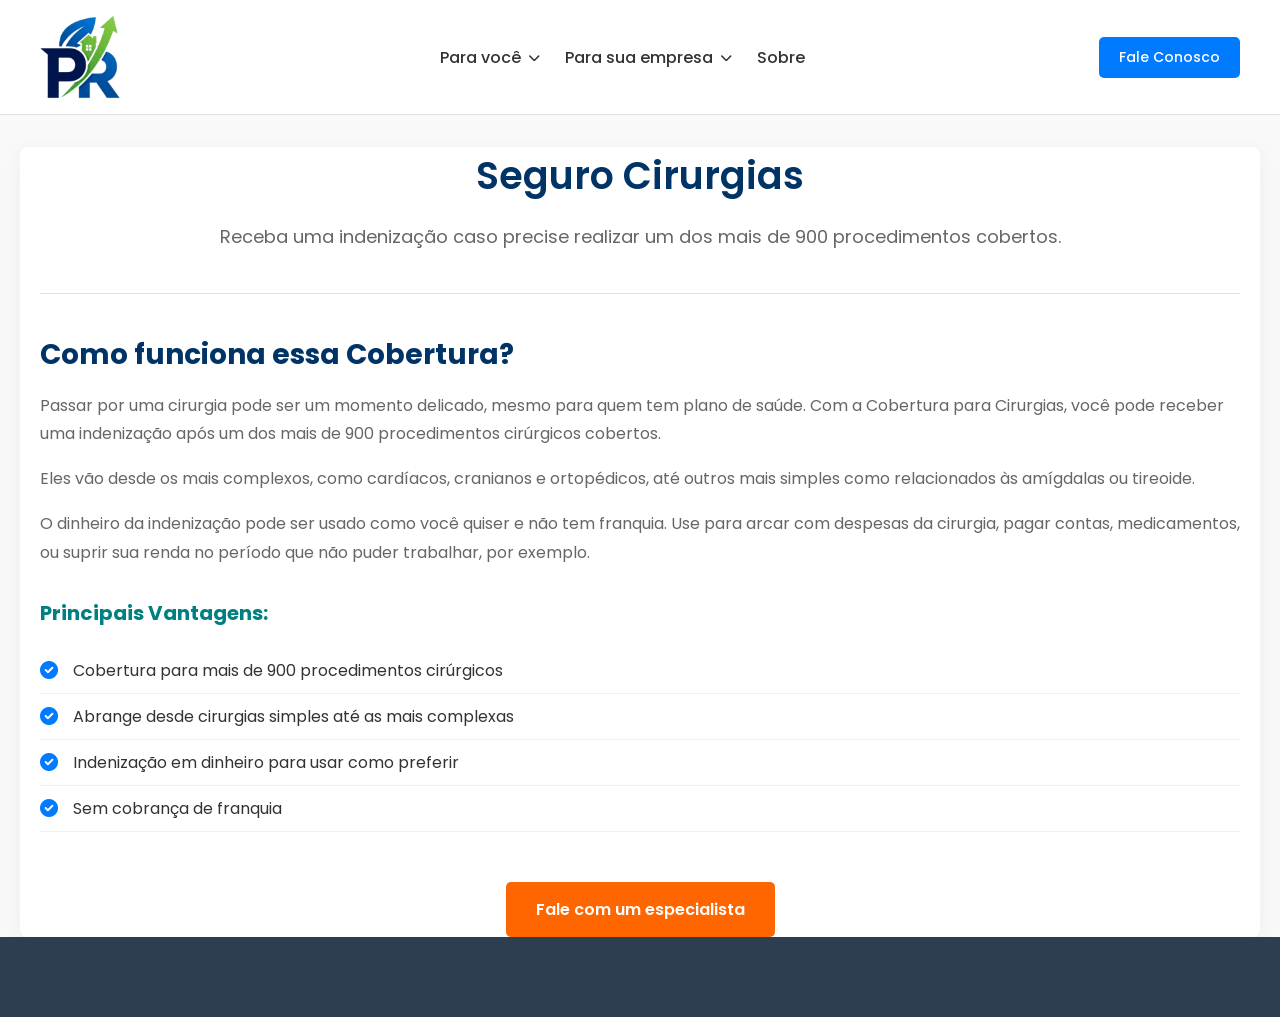
<file: pages/cirurgias.html>
<!DOCTYPE html>
<html lang="pt-br">
<head>
    <meta charset="UTF-8">
    <meta name="viewport" content="width=device-width, initial-scale=1.0">
    <title>Seguro Cirurgias - PR Seguros e Previdências</title>
    
     <style>
        .page-content {
            padding: 80px 20px;
            background-color: #fff;
            max-width: 900px;
            margin: 40px auto;
            border-radius: 8px;
            box-shadow: 0 5px 25px rgba(0,0,0,0.05);
        }

        .page-content h1 {
            font-size: 38px;
            color: var(--dark-blue-text);
            font-weight: 600;
            margin-bottom: 15px;
            text-align: center;
        }

        .page-content p.intro {
            font-size: 18px;
            color: var(--text-light);
            text-align: center;
            line-height: 1.7;
            margin-bottom: 40px;
        }

        .content-divider {
            height: 1px;
            background-color: #e0e0e0;
            margin: 40px 0;
        }

        .page-content h2 {
            font-size: 28px;
            color: var(--dark-blue-text);
            margin-top: 40px;
            margin-bottom: 15px;
        }

        .page-content h3 {
            font-size: 20px;
            color: var(--primary-teal);
            margin-top: 30px;
            margin-bottom: 20px;
        }

        .page-content p {
            font-size: 16px;
            line-height: 1.8;
            color: var(--text-light);
        }

        .coverage-features-list {
            list-style: none;
            padding: 0;
            margin: 20px 0;
        }

        .coverage-features-list li {
            display: flex;
            align-items: center;
            font-size: 16px;
            color: #333;
            padding: 10px 0;
            border-bottom: 1px solid #f0f0f0;
        }

        .coverage-features-list li i {
            color: var(--primary-blue);
            font-size: 18px;
            margin-right: 15px;
        }

        .page-cta-btn {
            display: block;
            width: fit-content;
            margin: 50px auto 0 auto;
            background-color: var(--primary-orange);
            color: white;
            padding: 15px 30px;
            border-radius: 5px;
            text-decoration: none;
            font-weight: 600;
            transition: all 0.3s;
        }
        .page-cta-btn:hover {
            background-color: #d95700;
            transform: translateY(-3px);
        }
    </style>

    <link rel="stylesheet" href="../style.css">
    <link rel="stylesheet" href="https://cdnjs.cloudflare.com/ajax/libs/font-awesome/6.0.0-beta3/css/all.min.css">
    <link rel="stylesheet" href="https://unpkg.com/swiper/swiper-bundle.min.css" />
</head>
<body>

<header>
    <div class="main-nav container">
        <div class="logo">
            <a href="../index.html">
                <img src="../images/logo2.svg" alt="Logo PR Seguros e Previdências">
                <span class="logo-text">Seguros e Previdências</span>
            </a>
        </div>
        <nav id="main-menu">
            <ul>
                <li class="nav-item dropdown">
                    <a href="#" class="nav-link">Para você <i class="fas fa-chevron-down fa-xs"></i></a>
                    <div class="dropdown-menu">
                        <div class="dropdown-container">
                            <div class="dropdown-column">
                                <h3>Seguro de Vida Individual</h3>
                                <a href="../index.html#servicos" class="column-link">Confira todas as coberturas <i class="fas fa-arrow-right fa-xs"></i></a>
                                <ul class="dropdown-list">
                                    <li><a href="morte.html"><i class="fas fa-heart-crack"></i> Morte</a></li>
                                    <li><a href="invalidez.html"><i class="fas fa-wheelchair"></i> Invalidez</a></li>
                                    <li><a href="doencas-graves.html"><i class="fas fa-viruses"></i> Doenças Graves</a></li>
                                    <li><a href="dit.html"><i class="fas fa-user-injured"></i> DIT</a></li>
                                    <li><a href="dih.html"><i class="fas fa-stethoscope"></i> DIH</a></li>
                                    <li><a href="cirurgias.html"><i class="fas fa-briefcase-medical"></i> Cirurgias</a></li>
                                    <li><a href="saf.html"><i class="fas fa-plus-square"></i> Assistência Funeral</a></li>
                                </ul>
                            </div>
                            <div class="dropdown-column">
                                <h3>Previdência Individual</h3>
                                <a href="../index.html#servicos" class="column-link">Confira os planos <i class="fas fa-arrow-right fa-xs"></i></a>
                                <ul class="dropdown-list">
                                    <li><a href="#"><i class="fas fa-clock"></i> Vida Toda</a></li>
                                    <li><a href="#"><i class="fas fa-star"></i> Private Top</a></li>
                                </ul>
                            </div>
                        </div>
                    </div>
                </li>
                
                <li class="nav-item dropdown">
                    <a href="#" class="nav-link">Para sua empresa <i class="fas fa-chevron-down fa-xs"></i></a>
                    <div class="dropdown-menu">
                         <div class="dropdown-container">
                            <div class="dropdown-column">
                                <h3>Seguro de Vida para empresas</h3>
                                <a href="../index.html#servicos" class="column-link">Confira planos para empresas <i class="fas fa-arrow-right fa-xs"></i></a>
                                <ul class="dropdown-list">
                                    <li><a href="vida-empresarial.html"><i class="fas fa-building"></i> Vida Empresarial</a></li>
                                    <li><a href="vida-grupo-flex.html"><i class="fas fa-user-friends"></i> Vida em Grupo Flex</a></li>
                                    <li><a href="vida-em-grupo-cotado.html"><i class="fas fa-users"></i> Vida em Grupo Cotado</a></li>
                                    <li><a href="mag-trabalhador.html"><i class="fas fa-hard-hat"></i> MAG Trabalhador</a></li>
                                </ul>
                            </div>
                            <div class="dropdown-column">
                                <h3>Previdência para empresas</h3>
                                 <a href="../index.html#servicos" class="column-link">Confira planos para empresas <i class="fas fa-arrow-right fa-xs"></i></a>
                                <ul class="dropdown-list">
                                    <li><a href="#"><i class="fas fa-landmark"></i> Empresa Privada e Pública</a></li>
                                </ul>
                            </div>
                        </div>
                    </div>
                </li>
                
                <li class="nav-item"> <a href="../index.html#sobre" class="nav-link">Sobre</a> </li>
                
            </ul>
        </nav>
        
        <div class="header-actions">
            <a href="../index.html#contact" class="client-area-btn">Fale Conosco</a>
            <button class="menu-toggle" id="menu-toggle" aria-label="Abrir menu">
                <i class="fas fa-bars"></i>
            </button>
        </div>
    </div>
</header>

    <main>
        <section class="page-content container">
            <h1>Seguro Cirurgias</h1>
            <p class="intro">Receba uma indenização caso precise realizar um dos mais de 900 procedimentos cobertos.</p>

            <div class="content-divider"></div>

            <h2>Como funciona essa Cobertura?</h2>
            <p>Passar por uma cirurgia pode ser um momento delicado, mesmo para quem tem plano de saúde. Com a Cobertura para Cirurgias, você pode receber uma indenização após um dos mais de 900 procedimentos cirúrgicos cobertos.</p>
            <p>Eles vão desde os mais complexos, como cardíacos, cranianos e ortopédicos, até outros mais simples como relacionados às amígdalas ou tireoide.</p>
            <p>O dinheiro da indenização pode ser usado como você quiser e não tem franquia. Use para arcar com despesas da cirurgia, pagar contas, medicamentos, ou suprir sua renda no período que não puder trabalhar, por exemplo.</p>

            <h3>Principais Vantagens:</h3>
            <ul class="coverage-features-list">
                <li><i class="fas fa-check-circle"></i> Cobertura para mais de 900 procedimentos cirúrgicos</li>
                <li><i class="fas fa-check-circle"></i> Abrange desde cirurgias simples até as mais complexas</li>
                <li><i class="fas fa-check-circle"></i> Indenização em dinheiro para usar como preferir</li>
                <li><i class="fas fa-check-circle"></i> Sem cobrança de franquia</li>
            </ul>

            <a href="../index.html#contact" class="page-cta-btn">Fale com um especialista</a>
        </section>
    </main>
    
    <footer id="contact" class="footer">
       </footer>
    
    <script src="../script.js"></script>
</body>
</html>
</file>
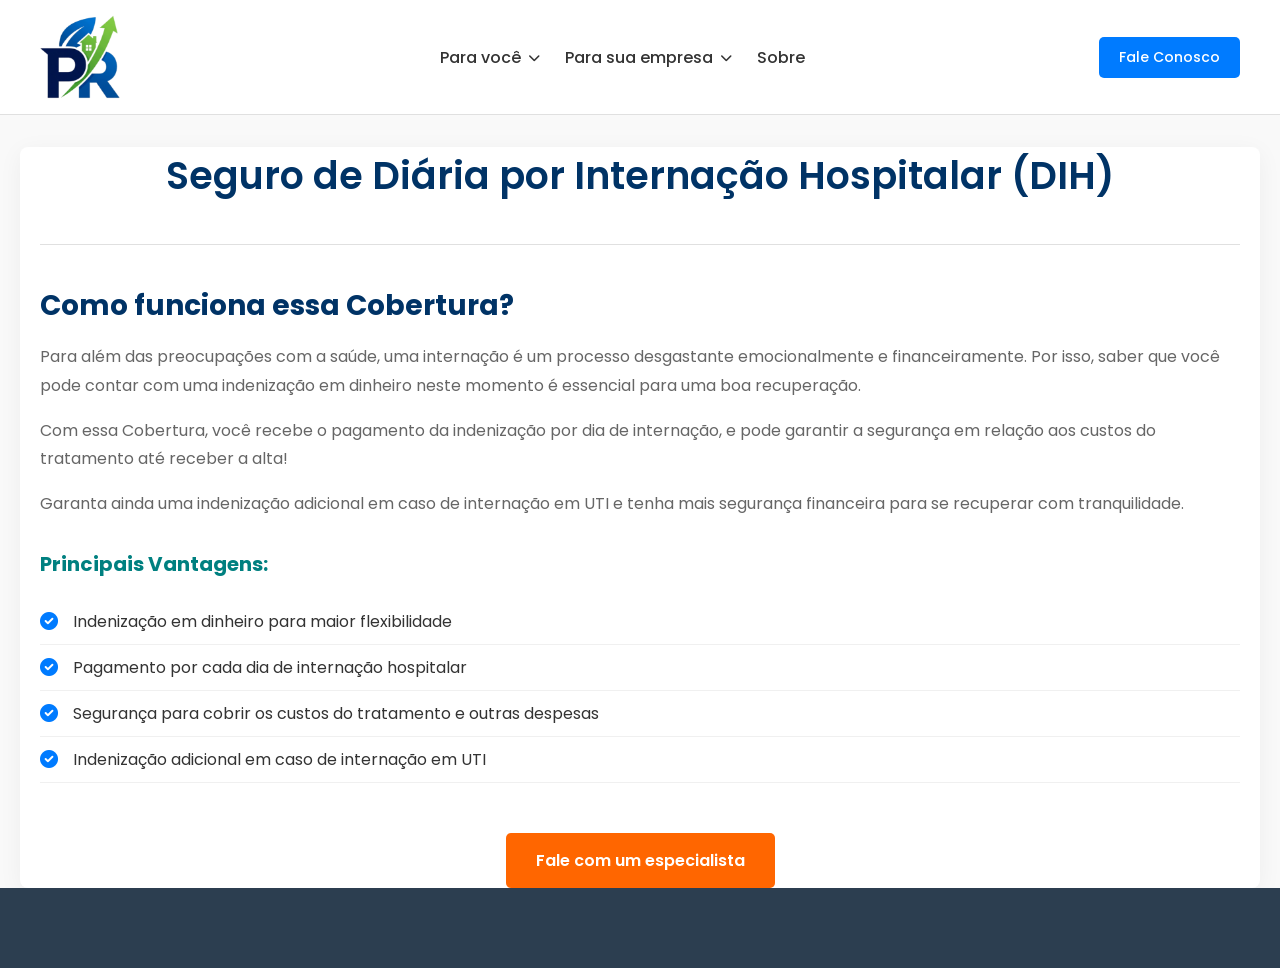
<file: pages/dih.html>
<!DOCTYPE html>
<html lang="pt-br">
<head>
    <meta charset="UTF-8">
    <meta name="viewport" content="width=device-width, initial-scale=1.0">
    <title>Seguro DIH - PR Seguros e Previdências</title>
    
     <style>
        .page-content {
            padding: 80px 20px;
            background-color: #fff;
            max-width: 900px;
            margin: 40px auto;
            border-radius: 8px;
            box-shadow: 0 5px 25px rgba(0,0,0,0.05);
        }

        .page-content h1 {
            font-size: 38px;
            color: var(--dark-blue-text);
            font-weight: 600;
            margin-bottom: 15px;
            text-align: center;
        }

        .page-content p.intro {
            font-size: 18px;
            color: var(--text-light);
            text-align: center;
            line-height: 1.7;
            margin-bottom: 40px;
        }

        .content-divider {
            height: 1px;
            background-color: #e0e0e0;
            margin: 40px 0;
        }

        .page-content h2 {
            font-size: 28px;
            color: var(--dark-blue-text);
            margin-top: 40px;
            margin-bottom: 15px;
        }

        .page-content h3 {
            font-size: 20px;
            color: var(--primary-teal);
            margin-top: 30px;
            margin-bottom: 20px;
        }

        .page-content p {
            font-size: 16px;
            line-height: 1.8;
            color: var(--text-light);
        }

        .coverage-features-list {
            list-style: none;
            padding: 0;
            margin: 20px 0;
        }

        .coverage-features-list li {
            display: flex;
            align-items: center;
            font-size: 16px;
            color: #333;
            padding: 10px 0;
            border-bottom: 1px solid #f0f0f0;
        }

        .coverage-features-list li i {
            color: var(--primary-blue);
            font-size: 18px;
            margin-right: 15px;
        }

        .page-cta-btn {
            display: block;
            width: fit-content;
            margin: 50px auto 0 auto;
            background-color: var(--primary-orange);
            color: white;
            padding: 15px 30px;
            border-radius: 5px;
            text-decoration: none;
            font-weight: 600;
            transition: all 0.3s;
        }
        .page-cta-btn:hover {
            background-color: #d95700;
            transform: translateY(-3px);
        }
    </style>

    <link rel="stylesheet" href="../style.css">
    <link rel="stylesheet" href="https://cdnjs.cloudflare.com/ajax/libs/font-awesome/6.0.0-beta3/css/all.min.css">
    <link rel="stylesheet" href="https://unpkg.com/swiper/swiper-bundle.min.css" />
</head>
<body>

<header>
    <div class="main-nav container">
        <div class="logo">
            <a href="../index.html">
                <img src="../images/logo2.svg" alt="Logo PR Seguros e Previdências">
                <span class="logo-text">Seguros e Previdências</span>
            </a>
        </div>
        <nav id="main-menu">
            <ul>
                <li class="nav-item dropdown">
                    <a href="#" class="nav-link">Para você <i class="fas fa-chevron-down fa-xs"></i></a>
                    <div class="dropdown-menu">
                        <div class="dropdown-container">
                            <div class="dropdown-column">
                                <h3>Seguro de Vida Individual</h3>
                                <a href="../index.html#servicos" class="column-link">Confira todas as coberturas <i class="fas fa-arrow-right fa-xs"></i></a>
                                <ul class="dropdown-list">
                                    <li><a href="morte.html"><i class="fas fa-heart-crack"></i> Morte</a></li>
                                    <li><a href="invalidez.html"><i class="fas fa-wheelchair"></i> Invalidez</a></li>
                                    <li><a href="doencas-graves.html"><i class="fas fa-viruses"></i> Doenças Graves</a></li>
                                    <li><a href="dit.html"><i class="fas fa-user-injured"></i> DIT</a></li>
                                    <li><a href="dih.html"><i class="fas fa-stethoscope"></i> DIH</a></li>
                                    <li><a href="cirurgias.html"><i class="fas fa-briefcase-medical"></i> Cirurgias</a></li>
                                    <li><a href="saf.html"><i class="fas fa-plus-square"></i> Assistência Funeral</a></li>
                                </ul>
                            </div>
                            <div class="dropdown-column">
                                <h3>Previdência Individual</h3>
                                <a href="../index.html#servicos" class="column-link">Confira os planos <i class="fas fa-arrow-right fa-xs"></i></a>
                                <ul class="dropdown-list">
                                    <li><a href="#"><i class="fas fa-clock"></i> Vida Toda</a></li>
                                    <li><a href="#"><i class="fas fa-star"></i> Private Top</a></li>
                                </ul>
                            </div>
                        </div>
                    </div>
                </li>
                
                <li class="nav-item dropdown">
                    <a href="#" class="nav-link">Para sua empresa <i class="fas fa-chevron-down fa-xs"></i></a>
                    <div class="dropdown-menu">
                         <div class="dropdown-container">
                            <div class="dropdown-column">
                                <h3>Seguro de Vida para empresas</h3>
                                <a href="../index.html#servicos" class="column-link">Confira planos para empresas <i class="fas fa-arrow-right fa-xs"></i></a>
                                <ul class="dropdown-list">
                                    <li><a href="vida-empresarial.html"><i class="fas fa-building"></i> Vida Empresarial</a></li>
                                    <li><a href="vida-grupo-flex.html"><i class="fas fa-user-friends"></i> Vida em Grupo Flex</a></li>
                                    <li><a href="vida-em-grupo-cotado.html"><i class="fas fa-users"></i> Vida em Grupo Cotado</a></li>
                                    <li><a href="mag-trabalhador.html"><i class="fas fa-hard-hat"></i> MAG Trabalhador</a></li>
                                </ul>
                            </div>
                            <div class="dropdown-column">
                                <h3>Previdência para empresas</h3>
                                 <a href="../index.html#servicos" class="column-link">Confira planos para empresas <i class="fas fa-arrow-right fa-xs"></i></a>
                                <ul class="dropdown-list">
                                    <li><a href="#"><i class="fas fa-landmark"></i> Empresa Privada e Pública</a></li>
                                </ul>
                            </div>
                        </div>
                    </div>
                </li>
                
                <li class="nav-item"> <a href="../index.html#sobre" class="nav-link">Sobre</a> </li>
                
            </ul>
        </nav>
        
        <div class="header-actions">
            <a href="../index.html#contact" class="client-area-btn">Fale Conosco</a>
            <button class="menu-toggle" id="menu-toggle" aria-label="Abrir menu">
                <i class="fas fa-bars"></i>
            </button>
        </div>
    </div>
</header>

    <main>
        <section class="page-content container">
            <h1>Seguro de Diária por Internação Hospitalar (DIH)</h1>

            <div class="content-divider"></div>

            <h2>Como funciona essa Cobertura?</h2>
            <p>Para além das preocupações com a saúde, uma internação é um processo desgastante emocionalmente e financeiramente. Por isso, saber que você pode contar com uma indenização em dinheiro neste momento é essencial para uma boa recuperação.</p>
            <p>Com essa Cobertura, você recebe o pagamento da indenização por dia de internação, e pode garantir a segurança em relação aos custos do tratamento até receber a alta!</p>
            <p>Garanta ainda uma indenização adicional em caso de internação em UTI e tenha mais segurança financeira para se recuperar com tranquilidade.</p>

            <h3>Principais Vantagens:</h3>
            <ul class="coverage-features-list">
                <li><i class="fas fa-check-circle"></i> Indenização em dinheiro para maior flexibilidade</li>
                <li><i class="fas fa-check-circle"></i> Pagamento por cada dia de internação hospitalar</li>
                <li><i class="fas fa-check-circle"></i> Segurança para cobrir os custos do tratamento e outras despesas</li>
                <li><i class="fas fa-check-circle"></i> Indenização adicional em caso de internação em UTI</li>
            </ul>

            <a href="../index.html#contact" class="page-cta-btn">Fale com um especialista</a>
        </section>
    </main>
    
    <footer id="contact" class="footer">
       </footer>
    
    <script src="../script.js"></script>
</body>
</html>
</file>
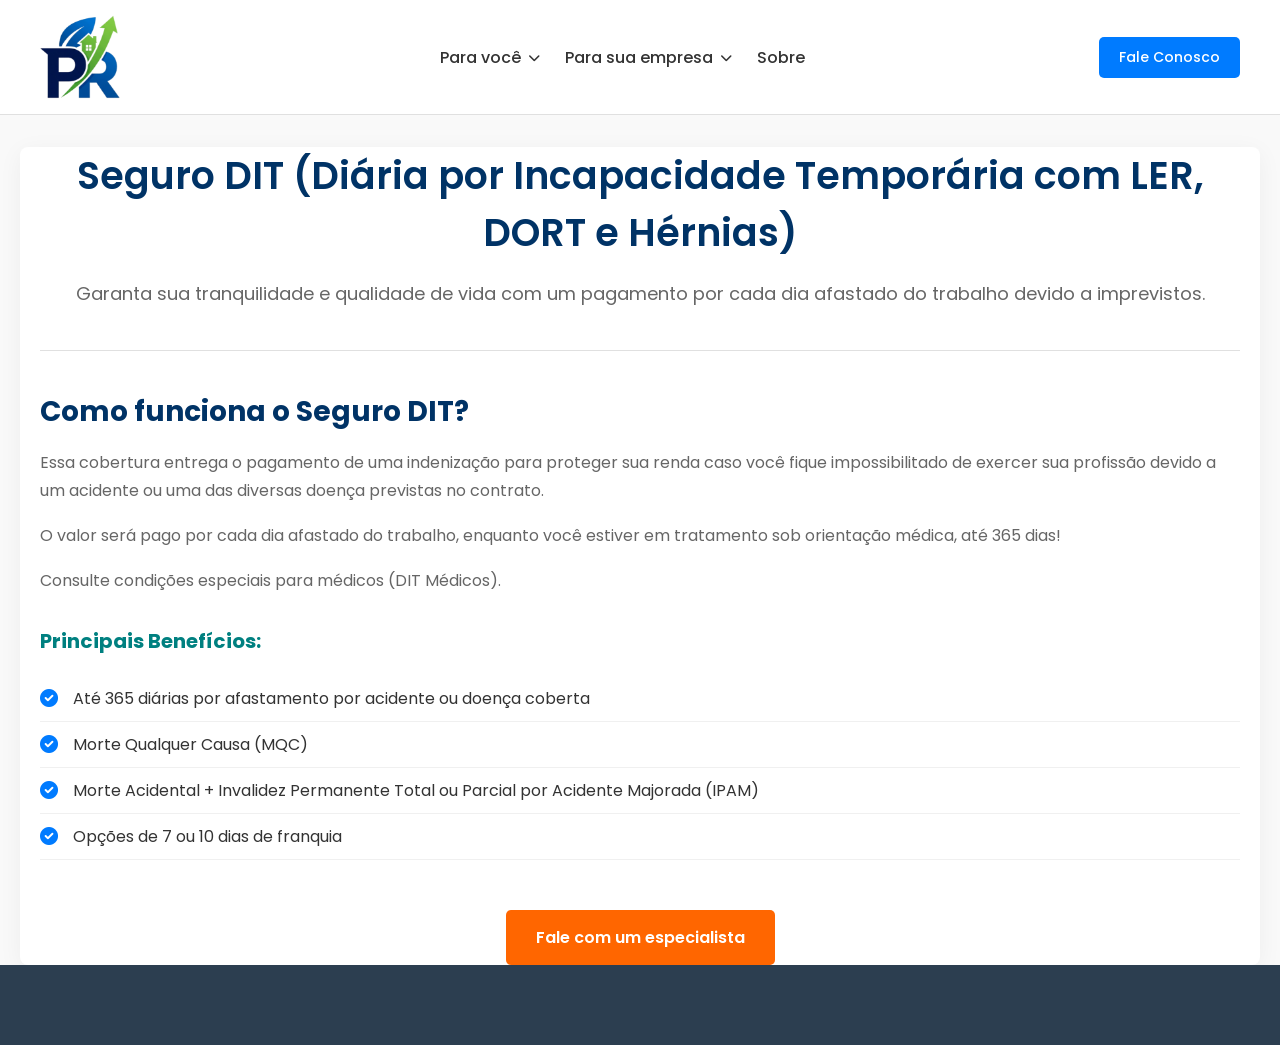
<file: pages/dit.html>
<!DOCTYPE html>
<html lang="pt-br">
<head>
    <meta charset="UTF-8">
    <meta name="viewport" content="width=device-width, initial-scale=1.0">
    <title>Seguro DIT - PR Seguros e Previdências</title>
    
     <style>
        .page-content {
            padding: 80px 20px;
            background-color: #fff;
            max-width: 900px;
            margin: 40px auto;
            border-radius: 8px;
            box-shadow: 0 5px 25px rgba(0,0,0,0.05);
        }

        .page-content h1 {
            font-size: 38px;
            color: var(--dark-blue-text);
            font-weight: 600;
            margin-bottom: 15px;
            text-align: center;
        }

        .page-content p.intro {
            font-size: 18px;
            color: var(--text-light);
            text-align: center;
            line-height: 1.7;
            margin-bottom: 40px;
        }

        .content-divider {
            height: 1px;
            background-color: #e0e0e0;
            margin: 40px 0;
        }

        .page-content h2 {
            font-size: 28px;
            color: var(--dark-blue-text);
            margin-top: 40px;
            margin-bottom: 15px;
        }

        .page-content h3 {
            font-size: 20px;
            color: var(--primary-teal);
            margin-top: 30px;
            margin-bottom: 20px;
        }

        .page-content p {
            font-size: 16px;
            line-height: 1.8;
            color: var(--text-light);
        }

        .coverage-features-list {
            list-style: none;
            padding: 0;
            margin: 20px 0;
        }

        .coverage-features-list li {
            display: flex;
            align-items: center;
            font-size: 16px;
            color: #333;
            padding: 10px 0;
            border-bottom: 1px solid #f0f0f0;
        }

        .coverage-features-list li i {
            color: var(--primary-blue);
            font-size: 18px;
            margin-right: 15px;
        }

        .page-cta-btn {
            display: block;
            width: fit-content;
            margin: 50px auto 0 auto;
            background-color: var(--primary-orange);
            color: white;
            padding: 15px 30px;
            border-radius: 5px;
            text-decoration: none;
            font-weight: 600;
            transition: all 0.3s;
        }
        .page-cta-btn:hover {
            background-color: #d95700;
            transform: translateY(-3px);
        }
    </style>

    <link rel="stylesheet" href="../style.css">
    <link rel="stylesheet" href="https://cdnjs.cloudflare.com/ajax/libs/font-awesome/6.0.0-beta3/css/all.min.css">
    <link rel="stylesheet" href="https://unpkg.com/swiper/swiper-bundle.min.css" />
</head>
<body>

<header>
    <div class="main-nav container">
        <div class="logo">
            <a href="../index.html">
                <img src="../images/logo2.svg" alt="Logo PR Seguros e Previdências">
                <span class="logo-text">Seguros e Previdências</span>
            </a>
        </div>
        <nav id="main-menu">
            <ul>
                <li class="nav-item dropdown">
                    <a href="#" class="nav-link">Para você <i class="fas fa-chevron-down fa-xs"></i></a>
                    <div class="dropdown-menu">
                        <div class="dropdown-container">
                            <div class="dropdown-column">
                                <h3>Seguro de Vida Individual</h3>
                                <a href="../index.html#servicos" class="column-link">Confira todas as coberturas <i class="fas fa-arrow-right fa-xs"></i></a>
                                <ul class="dropdown-list">
                                    <li><a href="morte.html"><i class="fas fa-heart-crack"></i> Morte</a></li>
                                    <li><a href="invalidez.html"><i class="fas fa-wheelchair"></i> Invalidez</a></li>
                                    <li><a href="doencas-graves.html"><i class="fas fa-viruses"></i> Doenças Graves</a></li>
                                    <li><a href="dit.html"><i class="fas fa-user-injured"></i> DIT</a></li>
                                    <li><a href="dih.html"><i class="fas fa-stethoscope"></i> DIH</a></li>
                                    <li><a href="cirurgias.html"><i class="fas fa-briefcase-medical"></i> Cirurgias</a></li>
                                    <li><a href="saf.html"><i class="fas fa-plus-square"></i> Assistência Funeral</a></li>
                                </ul>
                            </div>
                            <div class="dropdown-column">
                                <h3>Previdência Individual</h3>
                                <a href="../index.html#servicos" class="column-link">Confira os planos <i class="fas fa-arrow-right fa-xs"></i></a>
                                <ul class="dropdown-list">
                                    <li><a href="#"><i class="fas fa-clock"></i> Vida Toda</a></li>
                                    <li><a href="#"><i class="fas fa-star"></i> Private Top</a></li>
                                </ul>
                            </div>
                        </div>
                    </div>
                </li>
                
                <li class="nav-item dropdown">
                    <a href="#" class="nav-link">Para sua empresa <i class="fas fa-chevron-down fa-xs"></i></a>
                    <div class="dropdown-menu">
                         <div class="dropdown-container">
                            <div class="dropdown-column">
                                <h3>Seguro de Vida para empresas</h3>
                                <a href="../index.html#servicos" class="column-link">Confira planos para empresas <i class="fas fa-arrow-right fa-xs"></i></a>
                                <ul class="dropdown-list">
                                    <li><a href="vida-empresarial.html"><i class="fas fa-building"></i> Vida Empresarial</a></li>
                                    <li><a href="vida-grupo-flex.html"><i class="fas fa-user-friends"></i> Vida em Grupo Flex</a></li>
                                    <li><a href="vida-em-grupo-cotado.html"><i class="fas fa-users"></i> Vida em Grupo Cotado</a></li>
                                    <li><a href="mag-trabalhador.html"><i class="fas fa-hard-hat"></i> MAG Trabalhador</a></li>
                                </ul>
                            </div>
                            <div class="dropdown-column">
                                <h3>Previdência para empresas</h3>
                                 <a href="../index.html#servicos" class="column-link">Confira planos para empresas <i class="fas fa-arrow-right fa-xs"></i></a>
                                <ul class="dropdown-list">
                                    <li><a href="#"><i class="fas fa-landmark"></i> Empresa Privada e Pública</a></li>
                                </ul>
                            </div>
                        </div>
                    </div>
                </li>
                
                <li class="nav-item"> <a href="../index.html#sobre" class="nav-link">Sobre</a> </li>
                
            </ul>
        </nav>
        
        <div class="header-actions">
            <a href="../index.html#contact" class="client-area-btn">Fale Conosco</a>
            <button class="menu-toggle" id="menu-toggle" aria-label="Abrir menu">
                <i class="fas fa-bars"></i>
            </button>
        </div>
    </div>
</header>

    <main>
        <section class="page-content container">
            <h1>Seguro DIT (Diária por Incapacidade Temporária com LER, DORT e Hérnias)</h1>
            <p class="intro">Garanta sua tranquilidade e qualidade de vida com um pagamento por cada dia afastado do trabalho devido a imprevistos.</p>

            <div class="content-divider"></div>

            <h2>Como funciona o Seguro DIT?</h2>
            <p>Essa cobertura entrega o pagamento de uma indenização para proteger sua renda caso você fique impossibilitado de exercer sua profissão devido a um acidente ou uma das diversas doença previstas no contrato.</p>
            <p>O valor será pago por cada dia afastado do trabalho, enquanto você estiver em tratamento sob orientação médica, até 365 dias!</p>
            <p>Consulte condições especiais para médicos (DIT Médicos).</p>

            <h3>Principais Benefícios:</h3>
            <ul class="coverage-features-list">
                <li><i class="fas fa-check-circle"></i> Até 365 diárias por afastamento por acidente ou doença coberta</li>
                <li><i class="fas fa-check-circle"></i> Morte Qualquer Causa (MQC)</li>
                <li><i class="fas fa-check-circle"></i> Morte Acidental + Invalidez Permanente Total ou Parcial por Acidente Majorada (IPAM)</li>
                <li><i class="fas fa-check-circle"></i> Opções de 7 ou 10 dias de franquia</li>
            </ul>

            <a href="../index.html#contact" class="page-cta-btn">Fale com um especialista</a>
        </section>
    </main>
    
    <footer id="contact" class="footer">
       </footer>
    
    <script src="../script.js"></script>
</body>
</file>
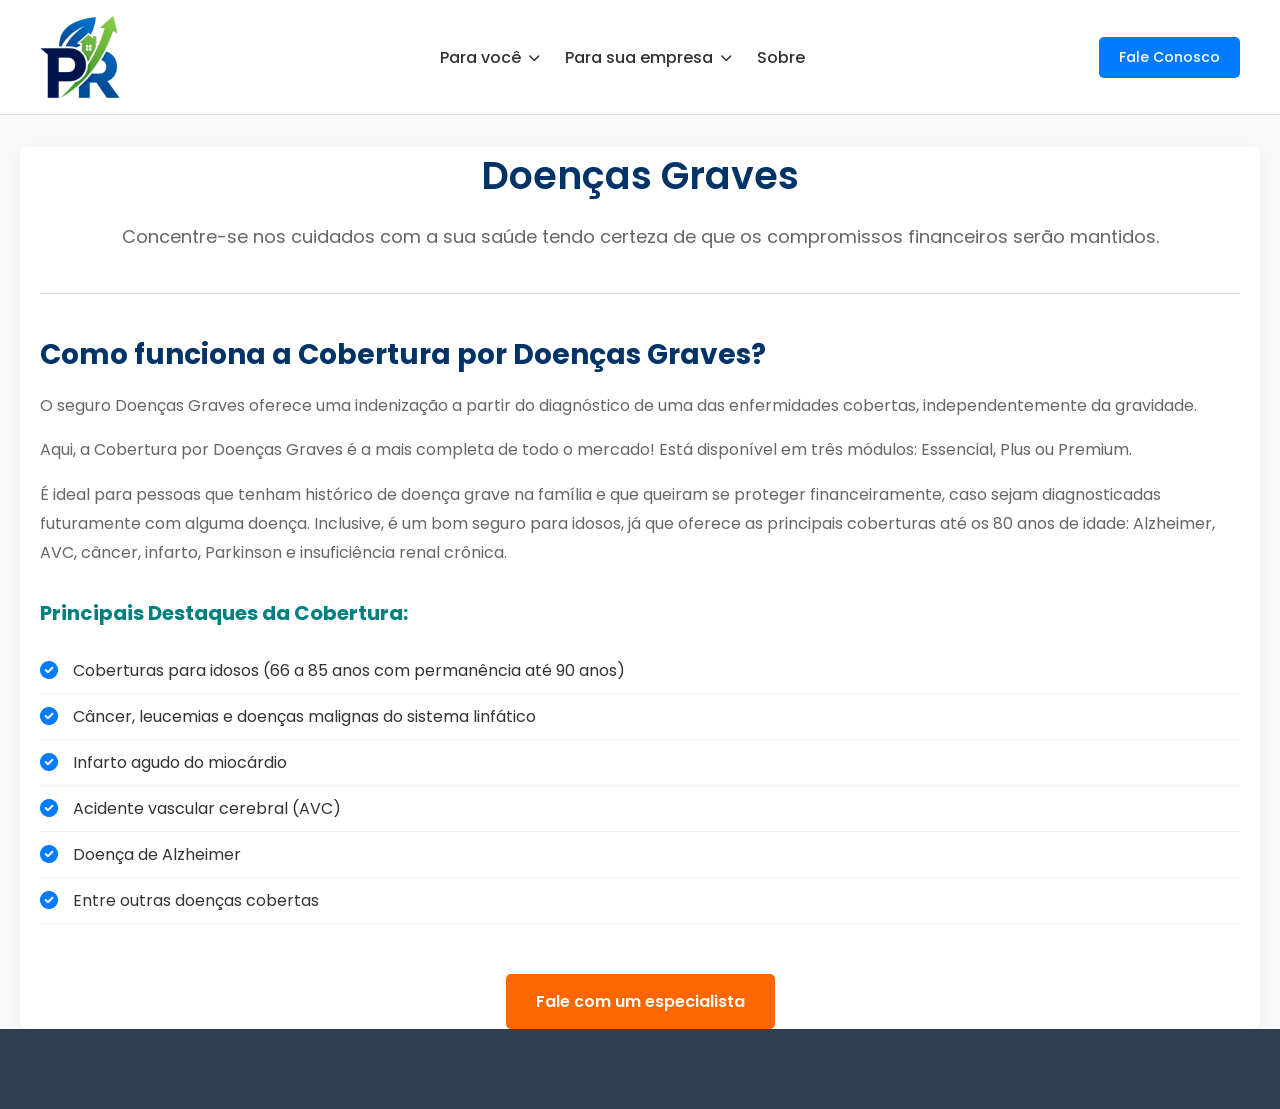
<file: pages/doencas-graves.html>
<!DOCTYPE html>
<html lang="pt-br">
<head>
    <meta charset="UTF-8">
    <meta name="viewport" content="width=device-width, initial-scale=1.0">
    <title>Seguro para Doenças Graves - PR Seguros e Previdências</title>
    
 <style>
        .page-content {
            padding: 80px 20px;
            background-color: #fff;
            max-width: 900px;
            margin: 40px auto;
            border-radius: 8px;
            box-shadow: 0 5px 25px rgba(0,0,0,0.05);
        }

        .page-content h1 {
            font-size: 38px;
            color: var(--dark-blue-text);
            font-weight: 600;
            margin-bottom: 15px;
            text-align: center;
        }

        .page-content p.intro {
            font-size: 18px;
            color: var(--text-light);
            text-align: center;
            line-height: 1.7;
            margin-bottom: 40px;
        }

        .content-divider {
            height: 1px;
            background-color: #e0e0e0;
            margin: 40px 0;
        }

        .page-content h2 {
            font-size: 28px;
            color: var(--dark-blue-text);
            margin-top: 40px;
            margin-bottom: 15px;
        }

        .page-content h3 {
            font-size: 20px;
            color: var(--primary-teal);
            margin-top: 30px;
            margin-bottom: 20px;
        }

        .page-content p {
            font-size: 16px;
            line-height: 1.8;
            color: var(--text-light);
        }

        .coverage-features-list {
            list-style: none;
            padding: 0;
            margin: 20px 0;
        }

        .coverage-features-list li {
            display: flex;
            align-items: center;
            font-size: 16px;
            color: #333;
            padding: 10px 0;
            border-bottom: 1px solid #f0f0f0;
        }

        .coverage-features-list li i {
            color: var(--primary-blue);
            font-size: 18px;
            margin-right: 15px;
        }

        .page-cta-btn {
            display: block;
            width: fit-content;
            margin: 50px auto 0 auto;
            background-color: var(--primary-orange);
            color: white;
            padding: 15px 30px;
            border-radius: 5px;
            text-decoration: none;
            font-weight: 600;
            transition: all 0.3s;
        }
        .page-cta-btn:hover {
            background-color: #d95700;
            transform: translateY(-3px);
        }
    </style>

    <link rel="stylesheet" href="../style.css">
    <link rel="stylesheet" href="https://cdnjs.cloudflare.com/ajax/libs/font-awesome/6.0.0-beta3/css/all.min.css">
    <link rel="stylesheet" href="https://unpkg.com/swiper/swiper-bundle.min.css" />
</head>
<body>
<header>
    <div class="main-nav container">
        <div class="logo">
            <a href="../index.html">
                <img src="../images/logo2.svg" alt="Logo PR Seguros e Previdências">
                <span class="logo-text">Seguros e Previdências</span>
            </a>
        </div>
        <nav id="main-menu">
            <ul>
                <li class="nav-item dropdown">
                    <a href="#" class="nav-link">Para você <i class="fas fa-chevron-down fa-xs"></i></a>
                    <div class="dropdown-menu">
                        <div class="dropdown-container">
                            <div class="dropdown-column">
                                <h3>Seguro de Vida Individual</h3>
                                <a href="../index.html#servicos" class="column-link">Confira todas as coberturas <i class="fas fa-arrow-right fa-xs"></i></a>
                                <ul class="dropdown-list">
                                    <li><a href="morte.html"><i class="fas fa-heart-crack"></i> Morte</a></li>
                                    <li><a href="invalidez.html"><i class="fas fa-wheelchair"></i> Invalidez</a></li>
                                    <li><a href="doencas-graves.html"><i class="fas fa-viruses"></i> Doenças Graves</a></li>
                                    <li><a href="dit.html"><i class="fas fa-user-injured"></i> DIT</a></li>
                                    <li><a href="dih.html"><i class="fas fa-stethoscope"></i> DIH</a></li>
                                    <li><a href="cirurgias.html"><i class="fas fa-briefcase-medical"></i> Cirurgias</a></li>
                                    <li><a href="saf.html"><i class="fas fa-plus-square"></i> Assistência Funeral</a></li>
                                </ul>
                            </div>
                            <div class="dropdown-column">
                                <h3>Previdência Individual</h3>
                                <a href="../index.html#servicos" class="column-link">Confira os planos <i class="fas fa-arrow-right fa-xs"></i></a>
                                <ul class="dropdown-list">
                                    <li><a href="#"><i class="fas fa-clock"></i> Vida Toda</a></li>
                                    <li><a href="#"><i class="fas fa-star"></i> Private Top</a></li>
                                </ul>
                            </div>
                        </div>
                    </div>
                </li>
                
                <li class="nav-item dropdown">
                    <a href="#" class="nav-link">Para sua empresa <i class="fas fa-chevron-down fa-xs"></i></a>
                    <div class="dropdown-menu">
                         <div class="dropdown-container">
                            <div class="dropdown-column">
                                <h3>Seguro de Vida para empresas</h3>
                                <a href="../index.html#servicos" class="column-link">Confira planos para empresas <i class="fas fa-arrow-right fa-xs"></i></a>
                                <ul class="dropdown-list">
                                    <li><a href="vida-empresarial.html"><i class="fas fa-building"></i> Vida Empresarial</a></li>
                                    <li><a href="vida-grupo-flex.html"><i class="fas fa-user-friends"></i> Vida em Grupo Flex</a></li>
                                    <li><a href="vida-em-grupo-cotado.html"><i class="fas fa-users"></i> Vida em Grupo Cotado</a></li>
                                    <li><a href="mag-trabalhador.html"><i class="fas fa-hard-hat"></i> MAG Trabalhador</a></li>
                                </ul>
                            </div>
                            <div class="dropdown-column">
                                <h3>Previdência para empresas</h3>
                                 <a href="../index.html#servicos" class="column-link">Confira planos para empresas <i class="fas fa-arrow-right fa-xs"></i></a>
                                <ul class="dropdown-list">
                                    <li><a href="#"><i class="fas fa-landmark"></i> Empresa Privada e Pública</a></li>
                                </ul>
                            </div>
                        </div>
                    </div>
                </li>
                
                <li class="nav-item"> <a href="../index.html#sobre" class="nav-link">Sobre</a> </li>
                
            </ul>
        </nav>
        
        <div class="header-actions">
            <a href="../index.html#contact" class="client-area-btn">Fale Conosco</a>
            <button class="menu-toggle" id="menu-toggle" aria-label="Abrir menu">
                <i class="fas fa-bars"></i>
            </button>
        </div>
    </div>
</header>
    <main>
        <section class="page-content container">
            <h1>Doenças Graves</h1>
            <p class="intro">Concentre-se nos cuidados com a sua saúde tendo certeza de que os compromissos financeiros serão mantidos.</p>

            <div class="content-divider"></div>

            <h2>Como funciona a Cobertura por Doenças Graves?</h2>
            <p>O seguro Doenças Graves oferece uma indenização a partir do diagnóstico de uma das enfermidades cobertas, independentemente da gravidade.</p>
            <p>Aqui, a Cobertura por Doenças Graves é a mais completa de todo o mercado! Está disponível em três módulos: Essencial, Plus ou Premium.</p>
            <p>É ideal para pessoas que tenham histórico de doença grave na família e que queiram se proteger financeiramente, caso sejam diagnosticadas futuramente com alguma doença. Inclusive, é um bom seguro para idosos, já que oferece as principais coberturas até os 80 anos de idade: Alzheimer, AVC, câncer, infarto, Parkinson e insuficiência renal crônica.</p>

            <h3>Principais Destaques da Cobertura:</h3>
            <ul class="coverage-features-list">
                <li><i class="fas fa-check-circle"></i> Coberturas para idosos (66 a 85 anos com permanência até 90 anos)</li>
                <li><i class="fas fa-check-circle"></i> Câncer, leucemias e doenças malignas do sistema linfático</li>
                <li><i class="fas fa-check-circle"></i> Infarto agudo do miocárdio</li>
                <li><i class="fas fa-check-circle"></i> Acidente vascular cerebral (AVC)</li>
                <li><i class="fas fa-check-circle"></i> Doença de Alzheimer</li>
                <li><i class="fas fa-check-circle"></i> Entre outras doenças cobertas</li>
            </ul>

            <a href="../index.html#contact" class="page-cta-btn">Fale com um especialista</a>
        </section>
    </main>
    
    <footer id="contact" class="footer">
       </footer>
    
    <script src="../script.js"></script>
</body>
</html>
</file>
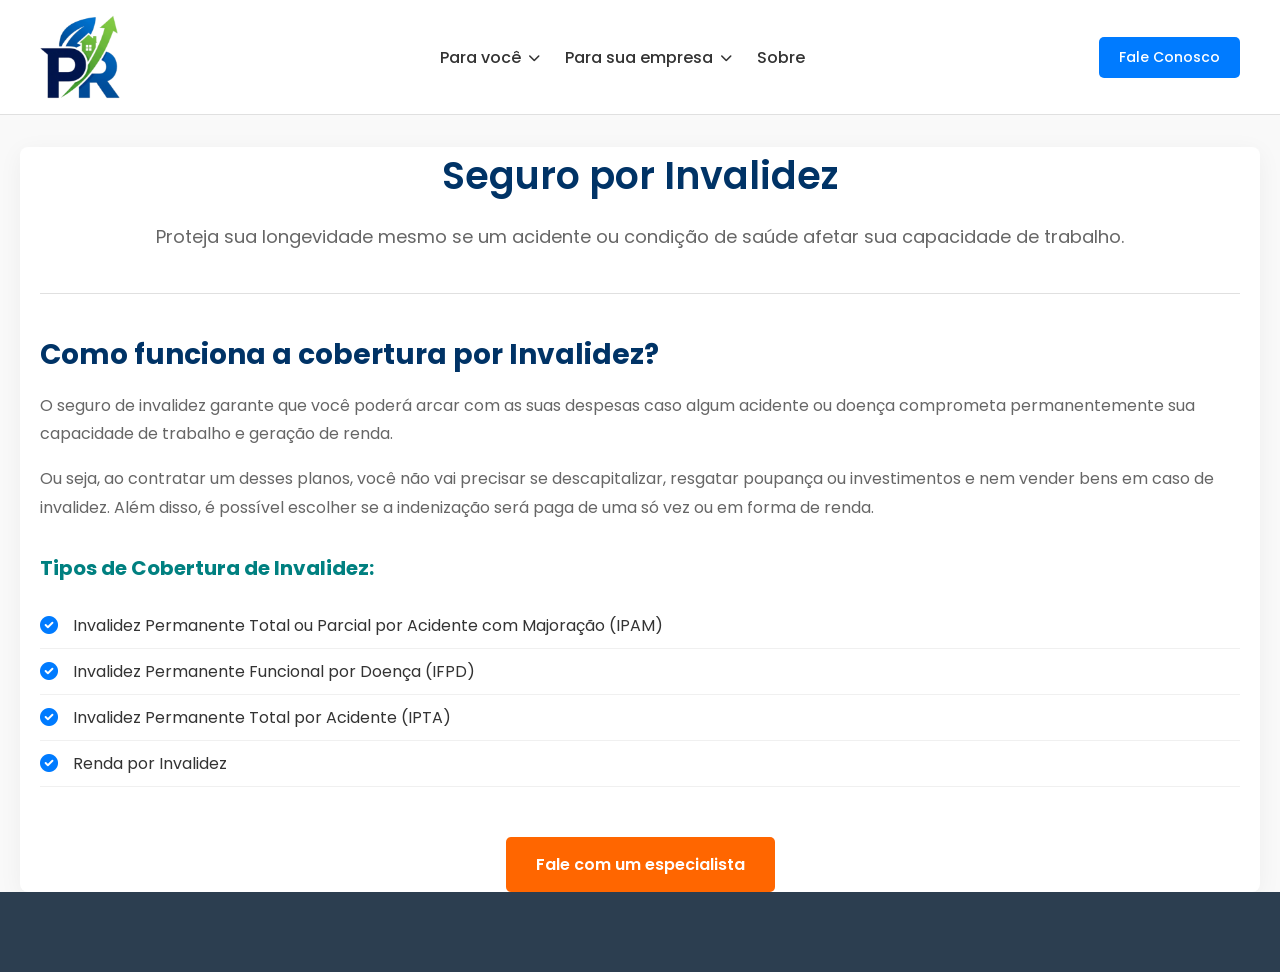
<file: pages/invalidez.html>
<!DOCTYPE html>
<html lang="pt-br">
<head>
    <meta charset="UTF-8">
    <meta name="viewport" content="width=device-width, initial-scale=1.0">
    <title>Seguro por Invalidez - PR Seguros e Previdências</title>
    
    <style>
        .page-content {
            padding: 80px 20px;
            background-color: #fff;
            max-width: 900px;
            margin: 40px auto;
            border-radius: 8px;
            box-shadow: 0 5px 25px rgba(0,0,0,0.05);
        }

        .page-content h1 {
            font-size: 38px;
            color: var(--dark-blue-text);
            font-weight: 600;
            margin-bottom: 15px;
            text-align: center;
        }

        .page-content p.intro {
            font-size: 18px;
            color: var(--text-light);
            text-align: center;
            line-height: 1.7;
            margin-bottom: 40px;
        }

        .content-divider {
            height: 1px;
            background-color: #e0e0e0;
            margin: 40px 0;
        }

        .page-content h2 {
            font-size: 28px;
            color: var(--dark-blue-text);
            margin-top: 40px;
            margin-bottom: 15px;
        }

        .page-content h3 {
            font-size: 20px;
            color: var(--primary-teal);
            margin-top: 30px;
            margin-bottom: 20px;
        }

        .page-content p {
            font-size: 16px;
            line-height: 1.8;
            color: var(--text-light);
        }

        .coverage-features-list {
            list-style: none;
            padding: 0;
            margin: 20px 0;
        }

        .coverage-features-list li {
            display: flex;
            align-items: center;
            font-size: 16px;
            color: #333;
            padding: 10px 0;
            border-bottom: 1px solid #f0f0f0;
        }

        .coverage-features-list li i {
            color: var(--primary-blue);
            font-size: 18px;
            margin-right: 15px;
        }

        .page-cta-btn {
            display: block;
            width: fit-content;
            margin: 50px auto 0 auto;
            background-color: var(--primary-orange);
            color: white;
            padding: 15px 30px;
            border-radius: 5px;
            text-decoration: none;
            font-weight: 600;
            transition: all 0.3s;
        }
        .page-cta-btn:hover {
            background-color: #d95700;
            transform: translateY(-3px);
        }
    </style>

    <link rel="stylesheet" href="../style.css">
    <link rel="stylesheet" href="https://cdnjs.cloudflare.com/ajax/libs/font-awesome/6.0.0-beta3/css/all.min.css">
    <link rel="stylesheet" href="https://unpkg.com/swiper/swiper-bundle.min.css" />
</head>
<body>

<header>
    <div class="main-nav container">
        <div class="logo">
            <a href="../index.html">
                <img src="../images/logo2.svg" alt="Logo PR Seguros e Previdências">
                <span class="logo-text">Seguros e Previdências</span>
            </a>
        </div>
        <nav id="main-menu">
            <ul>
                <li class="nav-item dropdown">
                    <a href="#" class="nav-link">Para você <i class="fas fa-chevron-down fa-xs"></i></a>
                    <div class="dropdown-menu">
                        <div class="dropdown-container">
                            <div class="dropdown-column">
                                <h3>Seguro de Vida Individual</h3>
                                <a href="../index.html#servicos" class="column-link">Confira todas as coberturas <i class="fas fa-arrow-right fa-xs"></i></a>
                                <ul class="dropdown-list">
                                    <li><a href="morte.html"><i class="fas fa-heart-crack"></i> Morte</a></li>
                                    <li><a href="invalidez.html"><i class="fas fa-wheelchair"></i> Invalidez</a></li>
                                    <li><a href="doencas-graves.html"><i class="fas fa-viruses"></i> Doenças Graves</a></li>
                                    <li><a href="dit.html"><i class="fas fa-user-injured"></i> DIT</a></li>
                                    <li><a href="dih.html"><i class="fas fa-stethoscope"></i> DIH</a></li>
                                    <li><a href="cirurgias.html"><i class="fas fa-briefcase-medical"></i> Cirurgias</a></li>
                                    <li><a href="saf.html"><i class="fas fa-plus-square"></i> Assistência Funeral</a></li>
                                </ul>
                            </div>
                            <div class="dropdown-column">
                                <h3>Previdência Individual</h3>
                                <a href="../index.html#servicos" class="column-link">Confira os planos <i class="fas fa-arrow-right fa-xs"></i></a>
                                <ul class="dropdown-list">
                                    <li><a href="#"><i class="fas fa-clock"></i> Vida Toda</a></li>
                                    <li><a href="#"><i class="fas fa-star"></i> Private Top</a></li>
                                </ul>
                            </div>
                        </div>
                    </div>
                </li>
                
                <li class="nav-item dropdown">
                    <a href="#" class="nav-link">Para sua empresa <i class="fas fa-chevron-down fa-xs"></i></a>
                    <div class="dropdown-menu">
                         <div class="dropdown-container">
                            <div class="dropdown-column">
                                <h3>Seguro de Vida para empresas</h3>
                                <a href="../index.html#servicos" class="column-link">Confira planos para empresas <i class="fas fa-arrow-right fa-xs"></i></a>
                                <ul class="dropdown-list">
                                    <li><a href="vida-empresarial.html"><i class="fas fa-building"></i> Vida Empresarial</a></li>
                                    <li><a href="vida-grupo-flex.html"><i class="fas fa-user-friends"></i> Vida em Grupo Flex</a></li>
                                    <li><a href="vida-em-grupo-cotado.html"><i class="fas fa-users"></i> Vida em Grupo Cotado</a></li>
                                    <li><a href="mag-trabalhador.html"><i class="fas fa-hard-hat"></i> MAG Trabalhador</a></li>
                                </ul>
                            </div>
                            <div class="dropdown-column">
                                <h3>Previdência para empresas</h3>
                                 <a href="../index.html#servicos" class="column-link">Confira planos para empresas <i class="fas fa-arrow-right fa-xs"></i></a>
                                <ul class="dropdown-list">
                                    <li><a href="#"><i class="fas fa-landmark"></i> Empresa Privada e Pública</a></li>
                                </ul>
                            </div>
                        </div>
                    </div>
                </li>
                
                <li class="nav-item"> <a href="../index.html#sobre" class="nav-link">Sobre</a> </li>
                
            </ul>
        </nav>
        
        <div class="header-actions">
            <a href="../index.html#contact" class="client-area-btn">Fale Conosco</a>
            <button class="menu-toggle" id="menu-toggle" aria-label="Abrir menu">
                <i class="fas fa-bars"></i>
            </button>
        </div>
    </div>
</header>

    <main>
        <section class="page-content container">
            <h1>Seguro por Invalidez</h1>
            <p class="intro">Proteja sua longevidade mesmo se um acidente ou condição de saúde afetar sua capacidade de trabalho.</p>

            <div class="content-divider"></div>

            <h2>Como funciona a cobertura por Invalidez?</h2>
            <p>O seguro de invalidez garante que você poderá arcar com as suas despesas caso algum acidente ou doença comprometa permanentemente sua capacidade de trabalho e geração de renda.</p>
            <p>Ou seja, ao contratar um desses planos, você não vai precisar se descapitalizar, resgatar poupança ou investimentos e nem vender bens em caso de invalidez. Além disso, é possível escolher se a indenização será paga de uma só vez ou em forma de renda.</p>

            <h3>Tipos de Cobertura de Invalidez:</h3>
            <ul class="coverage-features-list">
                <li><i class="fas fa-check-circle"></i> Invalidez Permanente Total ou Parcial por Acidente com Majoração (IPAM)</li>
                <li><i class="fas fa-check-circle"></i> Invalidez Permanente Funcional por Doença (IFPD)</li>
                <li><i class="fas fa-check-circle"></i> Invalidez Permanente Total por Acidente (IPTA)</li>
                <li><i class="fas fa-check-circle"></i> Renda por Invalidez</li>
            </ul>

            <a href="../index.html#contact" class="page-cta-btn">Fale com um especialista</a>
        </section>
    </main>
    
    <footer id="contact" class="footer">
       </footer>
    
    <script src="../script.js"></script>
</body>
</html>
</file>
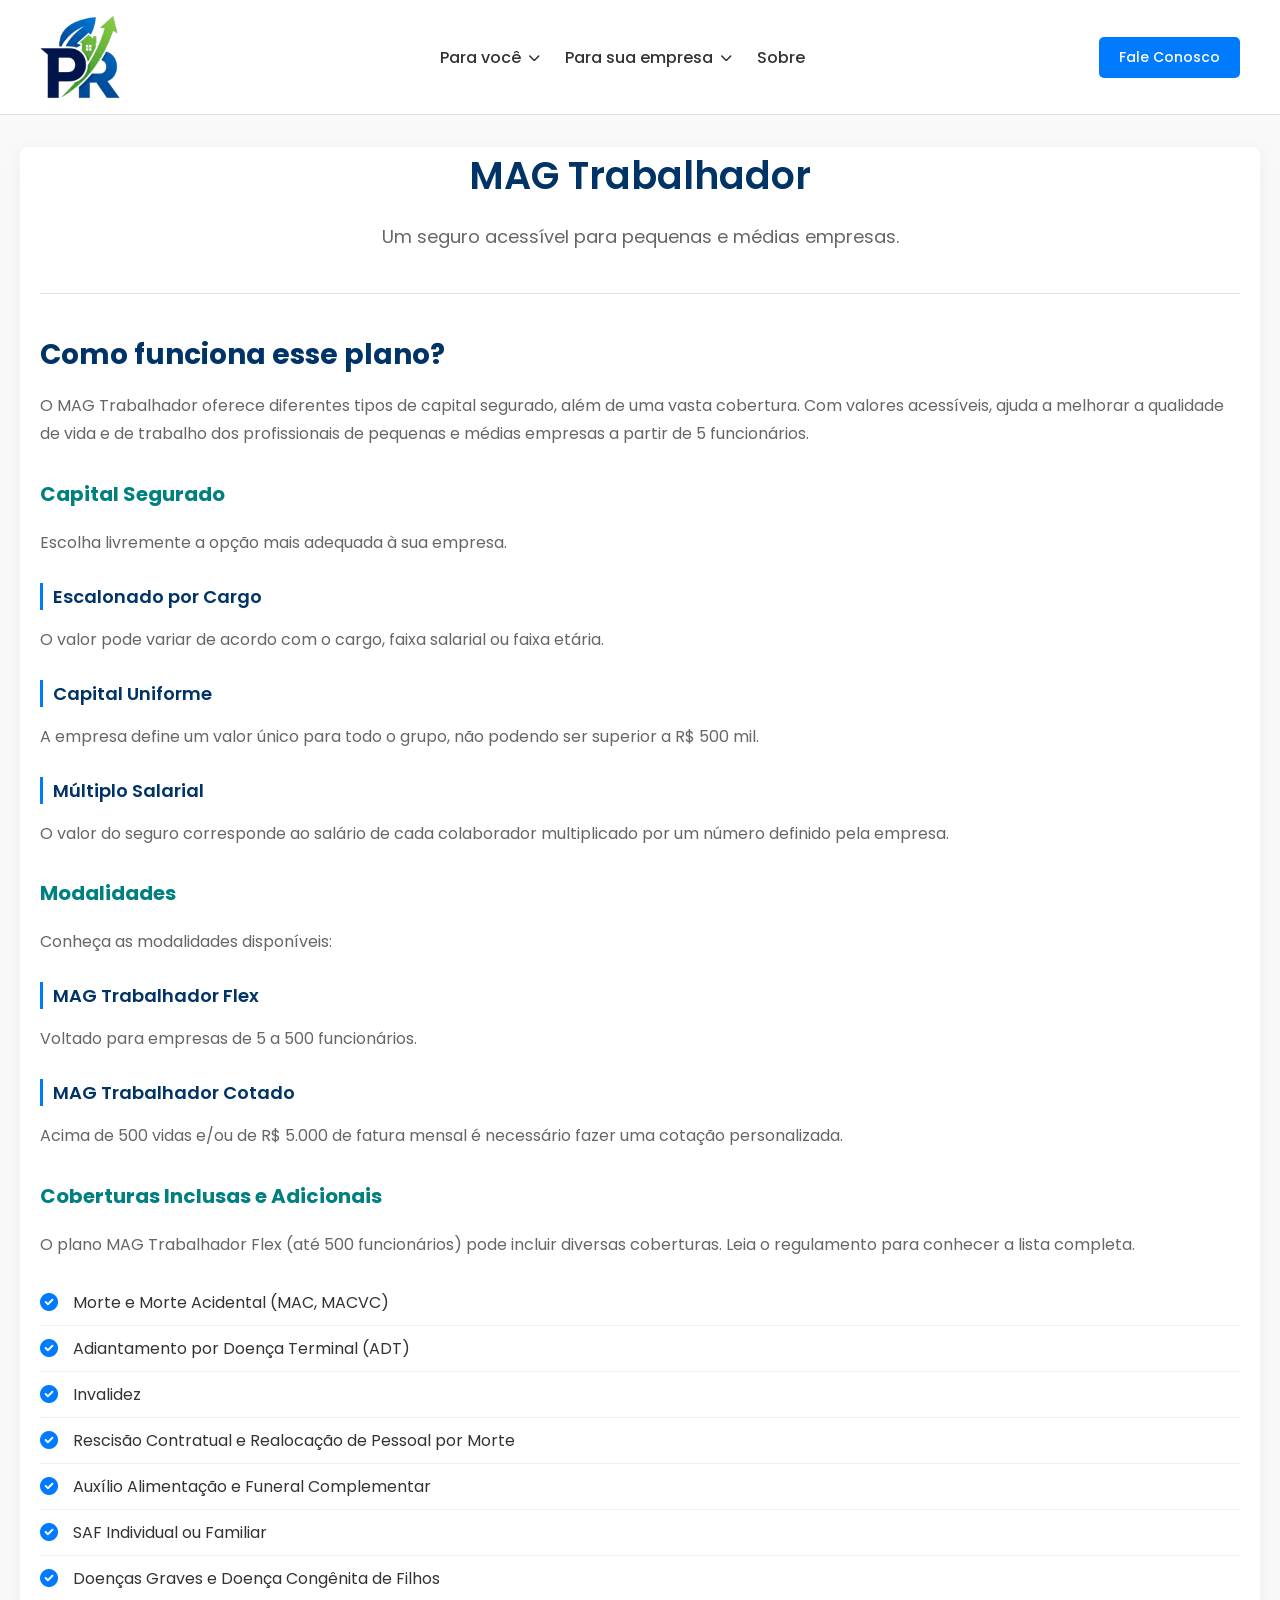
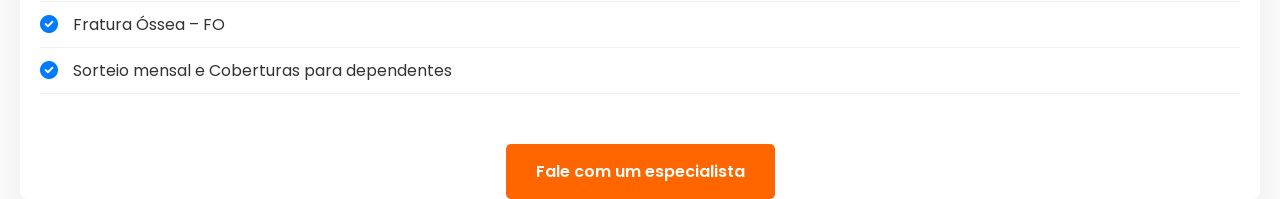
<file: pages/mag-trabalhador.html>
<!DOCTYPE html>
<html lang="pt-br">
<head>
    <meta charset="UTF-8">
    <meta name="viewport" content="width=device-width, initial-scale=1.0">

    <style>
        .page-content {
            padding: 80px 20px;
            background-color: #fff;
            max-width: 900px;
            margin: 40px auto;
            border-radius: 8px;
            box-shadow: 0 5px 25px rgba(0,0,0,0.05);
        }

        .page-content h1 {
            font-size: 38px;
            color: var(--dark-blue-text);
            font-weight: 600;
            margin-bottom: 15px;
            text-align: center;
        }

        .page-content p.intro {
            font-size: 18px;
            color: var(--text-light);
            text-align: center;
            line-height: 1.7;
            margin-bottom: 40px;
        }

        .content-divider {
            height: 1px;
            background-color: #e0e0e0;
            margin: 40px 0;
        }

        .page-content h2 {
            font-size: 28px;
            color: var(--dark-blue-text);
            margin-top: 40px;
            margin-bottom: 15px;
        }

        .page-content h3 {
            font-size: 20px;
            color: var(--primary-teal);
            margin-top: 30px;
            margin-bottom: 20px;
        }

        .page-content p {
            font-size: 16px;
            line-height: 1.8;
            color: var(--text-light);
        }

        .coverage-features-list {
            list-style: none;
            padding: 0;
            margin: 20px 0;
        }

        .coverage-features-list li {
            display: flex;
            align-items: center;
            font-size: 16px;
            color: #333;
            padding: 10px 0;
            border-bottom: 1px solid #f0f0f0;
        }

        .coverage-features-list li i {
            color: var(--primary-blue);
            font-size: 18px;
            margin-right: 15px;
        }

        .page-cta-btn {
            display: block;
            width: fit-content;
            margin: 50px auto 0 auto;
            background-color: var(--primary-orange);
            color: white;
            padding: 15px 30px;
            border-radius: 5px;
            text-decoration: none;
            font-weight: 600;
            transition: all 0.3s;
        }
        .page-cta-btn:hover {
            background-color: #d95700;
            transform: translateY(-3px);
        }
    </style>

    <title>MAG Trabalhador - PR Seguros e Previdências</title>
    <link rel="stylesheet" href="../style.css">
    <link rel="stylesheet" href="https://cdnjs.cloudflare.com/ajax/libs/font-awesome/6.0.0-beta3/css/all.min.css">
</head>
<body>
    <header>
    <div class="main-nav container">
        <div class="logo">
            <a href="../index.html">
                <img src="../images/logo2.svg" alt="Logo PR Seguros e Previdências">
                <span class="logo-text">Seguros e Previdências</span>
            </a>
        </div>
        <nav id="main-menu">
            <ul>
                <li class="nav-item dropdown">
                    <a href="#" class="nav-link">Para você <i class="fas fa-chevron-down fa-xs"></i></a>
                    <div class="dropdown-menu">
                        <div class="dropdown-container">
                            <div class="dropdown-column">
                                <h3>Seguro de Vida Individual</h3>
                                <a href="../index.html#servicos" class="column-link">Confira todas as coberturas <i class="fas fa-arrow-right fa-xs"></i></a>
                                <ul class="dropdown-list">
                                    <li><a href="morte.html"><i class="fas fa-heart-crack"></i> Morte</a></li>
                                    <li><a href="invalidez.html"><i class="fas fa-wheelchair"></i> Invalidez</a></li>
                                    <li><a href="doencas-graves.html"><i class="fas fa-viruses"></i> Doenças Graves</a></li>
                                    <li><a href="dit.html"><i class="fas fa-user-injured"></i> DIT</a></li>
                                    <li><a href="dih.html"><i class="fas fa-stethoscope"></i> DIH</a></li>
                                    <li><a href="cirurgias.html"><i class="fas fa-briefcase-medical"></i> Cirurgias</a></li>
                                    <li><a href="saf.html"><i class="fas fa-plus-square"></i> Assistência Funeral</a></li>
                                </ul>
                            </div>
                            <div class="dropdown-column">
                                <h3>Previdência Individual</h3>
                                <a href="../index.html#servicos" class="column-link">Confira os planos <i class="fas fa-arrow-right fa-xs"></i></a>
                                <ul class="dropdown-list">
                                    <li><a href="#"><i class="fas fa-clock"></i> Vida Toda</a></li>
                                    <li><a href="#"><i class="fas fa-star"></i> Private Top</a></li>
                                </ul>
                            </div>
                        </div>
                    </div>
                </li>
                
                <li class="nav-item dropdown">
                    <a href="#" class="nav-link">Para sua empresa <i class="fas fa-chevron-down fa-xs"></i></a>
                    <div class="dropdown-menu">
                         <div class="dropdown-container">
                            <div class="dropdown-column">
                                <h3>Seguro de Vida para empresas</h3>
                                <a href="../index.html#servicos" class="column-link">Confira planos para empresas <i class="fas fa-arrow-right fa-xs"></i></a>
                                <ul class="dropdown-list">
                                    <li><a href="vida-empresarial.html"><i class="fas fa-building"></i> Vida Empresarial</a></li>
                                    <li><a href="vida-grupo-flex.html"><i class="fas fa-user-friends"></i> Vida em Grupo Flex</a></li>
                                    <li><a href="vida-em-grupo-cotado.html"><i class="fas fa-users"></i> Vida em Grupo Cotado</a></li>
                                    <li><a href="mag-trabalhador.html"><i class="fas fa-hard-hat"></i> MAG Trabalhador</a></li>
                                </ul>
                            </div>
                            <div class="dropdown-column">
                                <h3>Previdência para empresas</h3>
                                 <a href="../index.html#servicos" class="column-link">Confira planos para empresas <i class="fas fa-arrow-right fa-xs"></i></a>
                                <ul class="dropdown-list">
                                    <li><a href="#"><i class="fas fa-landmark"></i> Empresa Privada e Pública</a></li>
                                </ul>
                            </div>
                        </div>
                    </div>
                </li>
                
                <li class="nav-item"> <a href="../index.html#sobre" class="nav-link">Sobre</a> </li>
                
            </ul>
        </nav>
        
        <div class="header-actions">
            <a href="../index.html#contact" class="client-area-btn">Fale Conosco</a>
            <button class="menu-toggle" id="menu-toggle" aria-label="Abrir menu">
                <i class="fas fa-bars"></i>
            </button>
        </div>
    </div>
</header>
    <main>
        <section class="page-content container">
            <h1>MAG Trabalhador</h1>
            <p class="intro">Um seguro acessível para pequenas e médias empresas.</p>
            <div class="content-divider"></div>
            <h2>Como funciona esse plano?</h2>
            <p>O MAG Trabalhador oferece diferentes tipos de capital segurado, além de uma vasta cobertura. Com valores acessíveis, ajuda a melhorar a qualidade de vida e de trabalho dos profissionais de pequenas e médias empresas a partir de 5 funcionários.</p>
            
            <h3>Capital Segurado</h3>
            <p>Escolha livremente a opção mais adequada à sua empresa.</p>
            <h4>Escalonado por Cargo</h4><p>O valor pode variar de acordo com o cargo, faixa salarial ou faixa etária.</p>
            <h4>Capital Uniforme</h4><p>A empresa define um valor único para todo o grupo, não podendo ser superior a R$ 500 mil.</p>
            <h4>Múltiplo Salarial</h4><p>O valor do seguro corresponde ao salário de cada colaborador multiplicado por um número definido pela empresa.</p>

            <h3>Modalidades</h3>
            <p>Conheça as modalidades disponíveis:</p>
            <h4>MAG Trabalhador Flex</h4><p>Voltado para empresas de 5 a 500 funcionários.</p>
            <h4>MAG Trabalhador Cotado</h4><p>Acima de 500 vidas e/ou de R$ 5.000 de fatura mensal é necessário fazer uma cotação personalizada.</p>

            <h3>Coberturas Inclusas e Adicionais</h3>
            <p>O plano MAG Trabalhador Flex (até 500 funcionários) pode incluir diversas coberturas. Leia o regulamento para conhecer a lista completa.</p>
            <ul class="coverage-features-list">
                <li><i class="fas fa-check-circle"></i> Morte e Morte Acidental (MAC, MACVC)</li>
                <li><i class="fas fa-check-circle"></i> Adiantamento por Doença Terminal (ADT)</li>
                <li><i class="fas fa-check-circle"></i> Invalidez</li>
                <li><i class="fas fa-check-circle"></i> Rescisão Contratual e Realocação de Pessoal por Morte</li>
                <li><i class="fas fa-check-circle"></i> Auxílio Alimentação e Funeral Complementar</li>
                <li><i class="fas fa-check-circle"></i> SAF Individual ou Familiar</li>
                <li><i class="fas fa-check-circle"></i> Doenças Graves e Doença Congênita de Filhos</li>
                <li><i class="fas fa-check-circle"></i> Fratura Óssea – FO</li>
                <li><i class="fas fa-check-circle"></i> Sorteio mensal e Coberturas para dependentes</li>
            </ul>

            <a href="../index.html#contact" class="page-cta-btn">Fale com um especialista</a>
        </section>
    </main>
    <footer></footer>
    <script src="../script.js"></script>
</body>
</html>
</file>
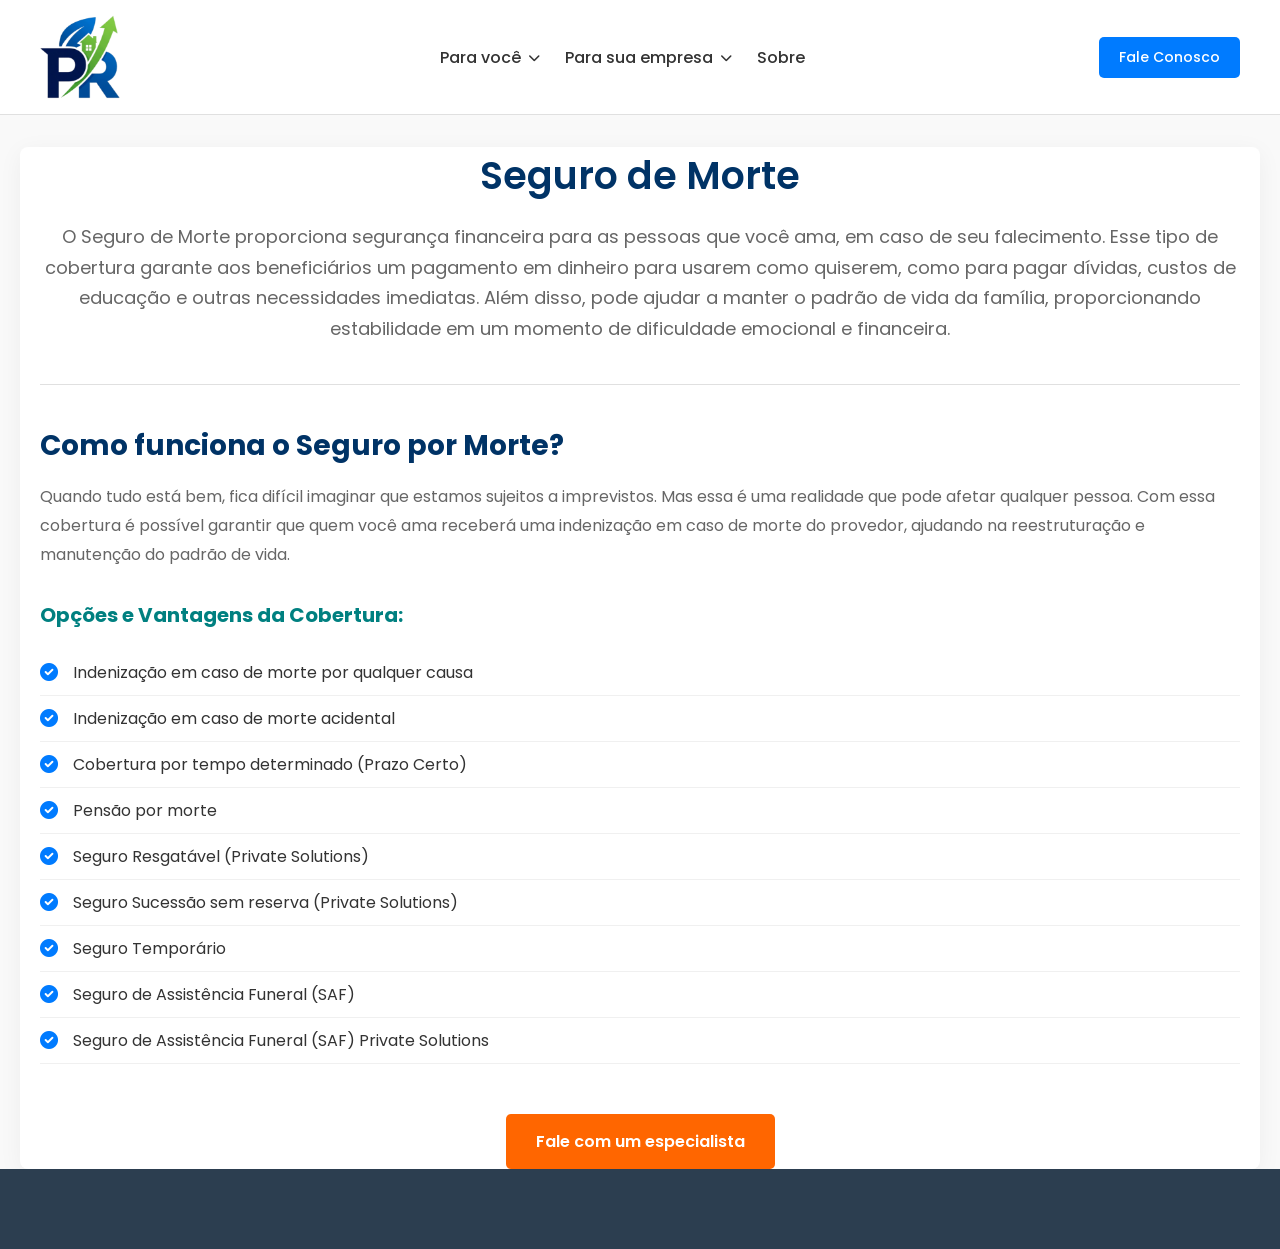
<file: pages/morte.html>
<!DOCTYPE html>
<html lang="pt-br">
<head>
    <meta charset="UTF-8">
    <meta name="viewport" content="width=device-width, initial-scale=1.0">
    <title>Seguro por Morte - PR Seguros e Previdências</title>
    
    <style>
        .page-content {
            padding: 80px 20px;
            background-color: #fff;
            max-width: 900px;
            margin: 40px auto;
            border-radius: 8px;
            box-shadow: 0 5px 25px rgba(0,0,0,0.05);
        }

        .page-content h1 {
            font-size: 38px;
            color: var(--dark-blue-text);
            font-weight: 600;
            margin-bottom: 15px;
            text-align: center;
        }

        .page-content p.intro {
            font-size: 18px;
            color: var(--text-light);
            text-align: center;
            line-height: 1.7;
            margin-bottom: 40px;
        }

        .content-divider {
            height: 1px;
            background-color: #e0e0e0;
            margin: 40px 0;
        }

        .page-content h2 {
            font-size: 28px;
            color: var(--dark-blue-text);
            margin-top: 40px;
            margin-bottom: 15px;
        }

        .page-content h3 {
            font-size: 20px;
            color: var(--primary-teal);
            margin-top: 30px;
            margin-bottom: 20px;
        }

        .page-content p {
            font-size: 16px;
            line-height: 1.8;
            color: var(--text-light);
        }

        .coverage-features-list {
            list-style: none;
            padding: 0;
            margin: 20px 0;
        }

        .coverage-features-list li {
            display: flex;
            align-items: center;
            font-size: 16px;
            color: #333;
            padding: 10px 0;
            border-bottom: 1px solid #f0f0f0;
        }

        .coverage-features-list li i {
            color: var(--primary-blue);
            font-size: 18px;
            margin-right: 15px;
        }

        .page-cta-btn {
            display: block;
            width: fit-content;
            margin: 50px auto 0 auto;
            background-color: var(--primary-orange);
            color: white;
            padding: 15px 30px;
            border-radius: 5px;
            text-decoration: none;
            font-weight: 600;
            transition: all 0.3s;
        }
        .page-cta-btn:hover {
            background-color: #d95700;
            transform: translateY(-3px);
        }
    </style>

    <link rel="stylesheet" href="../style.css">
    <link rel="stylesheet" href="https://cdnjs.cloudflare.com/ajax/libs/font-awesome/6.0.0-beta3/css/all.min.css">
    <link rel="stylesheet" href="https://unpkg.com/swiper/swiper-bundle.min.css" />
</head>
<body>

<header>
    <div class="main-nav container">
        <div class="logo">
            <a href="../index.html">
                <img src="../images/logo2.svg" alt="Logo PR Seguros e Previdências">
                <span class="logo-text">Seguros e Previdências</span>
            </a>
        </div>
        <nav id="main-menu">
            <ul>
                <li class="nav-item dropdown">
                    <a href="#" class="nav-link">Para você <i class="fas fa-chevron-down fa-xs"></i></a>
                    <div class="dropdown-menu">
                        <div class="dropdown-container">
                            <div class="dropdown-column">
                                <h3>Seguro de Vida Individual</h3>
                                <a href="../index.html#servicos" class="column-link">Confira todas as coberturas <i class="fas fa-arrow-right fa-xs"></i></a>
                                <ul class="dropdown-list">
                                    <li><a href="morte.html"><i class="fas fa-heart-crack"></i> Morte</a></li>
                                    <li><a href="invalidez.html"><i class="fas fa-wheelchair"></i> Invalidez</a></li>
                                    <li><a href="doencas-graves.html"><i class="fas fa-viruses"></i> Doenças Graves</a></li>
                                    <li><a href="dit.html"><i class="fas fa-user-injured"></i> DIT</a></li>
                                    <li><a href="dih.html"><i class="fas fa-stethoscope"></i> DIH</a></li>
                                    <li><a href="cirurgias.html"><i class="fas fa-briefcase-medical"></i> Cirurgias</a></li>
                                    <li><a href="saf.html"><i class="fas fa-plus-square"></i> Assistência Funeral</a></li>
                                </ul>
                            </div>
                            <div class="dropdown-column">
                                <h3>Previdência Individual</h3>
                                <a href="../index.html#servicos" class="column-link">Confira os planos <i class="fas fa-arrow-right fa-xs"></i></a>
                                <ul class="dropdown-list">
                                    <li><a href="#"><i class="fas fa-clock"></i> Vida Toda</a></li>
                                    <li><a href="#"><i class="fas fa-star"></i> Private Top</a></li>
                                </ul>
                            </div>
                        </div>
                    </div>
                </li>
                
                <li class="nav-item dropdown">
                    <a href="#" class="nav-link">Para sua empresa <i class="fas fa-chevron-down fa-xs"></i></a>
                    <div class="dropdown-menu">
                         <div class="dropdown-container">
                            <div class="dropdown-column">
                                <h3>Seguro de Vida para empresas</h3>
                                <a href="../index.html#servicos" class="column-link">Confira planos para empresas <i class="fas fa-arrow-right fa-xs"></i></a>
                                <ul class="dropdown-list">
                                    <li><a href="vida-empresarial.html"><i class="fas fa-building"></i> Vida Empresarial</a></li>
                                    <li><a href="vida-grupo-flex.html"><i class="fas fa-user-friends"></i> Vida em Grupo Flex</a></li>
                                    <li><a href="vida-em-grupo-cotado.html"><i class="fas fa-users"></i> Vida em Grupo Cotado</a></li>
                                    <li><a href="mag-trabalhador.html"><i class="fas fa-hard-hat"></i> MAG Trabalhador</a></li>
                                </ul>
                            </div>
                            <div class="dropdown-column">
                                <h3>Previdência para empresas</h3>
                                 <a href="../index.html#servicos" class="column-link">Confira planos para empresas <i class="fas fa-arrow-right fa-xs"></i></a>
                                <ul class="dropdown-list">
                                    <li><a href="#"><i class="fas fa-landmark"></i> Empresa Privada e Pública</a></li>
                                </ul>
                            </div>
                        </div>
                    </div>
                </li>
                
                <li class="nav-item"> <a href="../index.html#sobre" class="nav-link">Sobre</a> </li>
                
            </ul>
        </nav>
        
        <div class="header-actions">
            <a href="../index.html#contact" class="client-area-btn">Fale Conosco</a>
            <button class="menu-toggle" id="menu-toggle" aria-label="Abrir menu">
                <i class="fas fa-bars"></i>
            </button>
        </div>
    </div>
</header>

    <main>
        <section class="page-content container">
            <h1>Seguro de Morte</h1>
            <p class="intro">O Seguro de Morte proporciona segurança financeira para as pessoas que você ama, em caso de seu falecimento. Esse tipo de cobertura garante aos beneficiários um pagamento em dinheiro para usarem como quiserem, como para pagar dívidas, custos de educação e outras necessidades imediatas. Além disso, pode ajudar a manter o padrão de vida da família, proporcionando estabilidade em um momento de dificuldade emocional e financeira.</p>

            <div class="content-divider"></div>

            <h2>Como funciona o Seguro por Morte?</h2>
            <p>Quando tudo está bem, fica difícil imaginar que estamos sujeitos a imprevistos. Mas essa é uma realidade que pode afetar qualquer pessoa. Com essa cobertura é possível garantir que quem você ama receberá uma indenização em caso de morte do provedor, ajudando na reestruturação e manutenção do padrão de vida.</p>

            <h3>Opções e Vantagens da Cobertura:</h3>
            <ul class="coverage-features-list">
                <li><i class="fas fa-check-circle"></i> Indenização em caso de morte por qualquer causa</li>
                <li><i class="fas fa-check-circle"></i> Indenização em caso de morte acidental</li>
                <li><i class="fas fa-check-circle"></i> Cobertura por tempo determinado (Prazo Certo)</li>
                <li><i class="fas fa-check-circle"></i> Pensão por morte</li>
                <li><i class="fas fa-check-circle"></i> Seguro Resgatável (Private Solutions)</li>
                <li><i class="fas fa-check-circle"></i> Seguro Sucessão sem reserva (Private Solutions)</li>
                <li><i class="fas fa-check-circle"></i> Seguro Temporário</li>
                <li><i class="fas fa-check-circle"></i> Seguro de Assistência Funeral (SAF)</li>
                <li><i class="fas fa-check-circle"></i> Seguro de Assistência Funeral (SAF) Private Solutions</li>
            </ul>

            <a href="../index.html#contact" class="page-cta-btn">Fale com um especialista</a>
        </section>
    </main>
    
    <footer id="contact" class="footer">
        </footer>
    
    <script src="../script.js"></script>
</body>
</html>
</file>
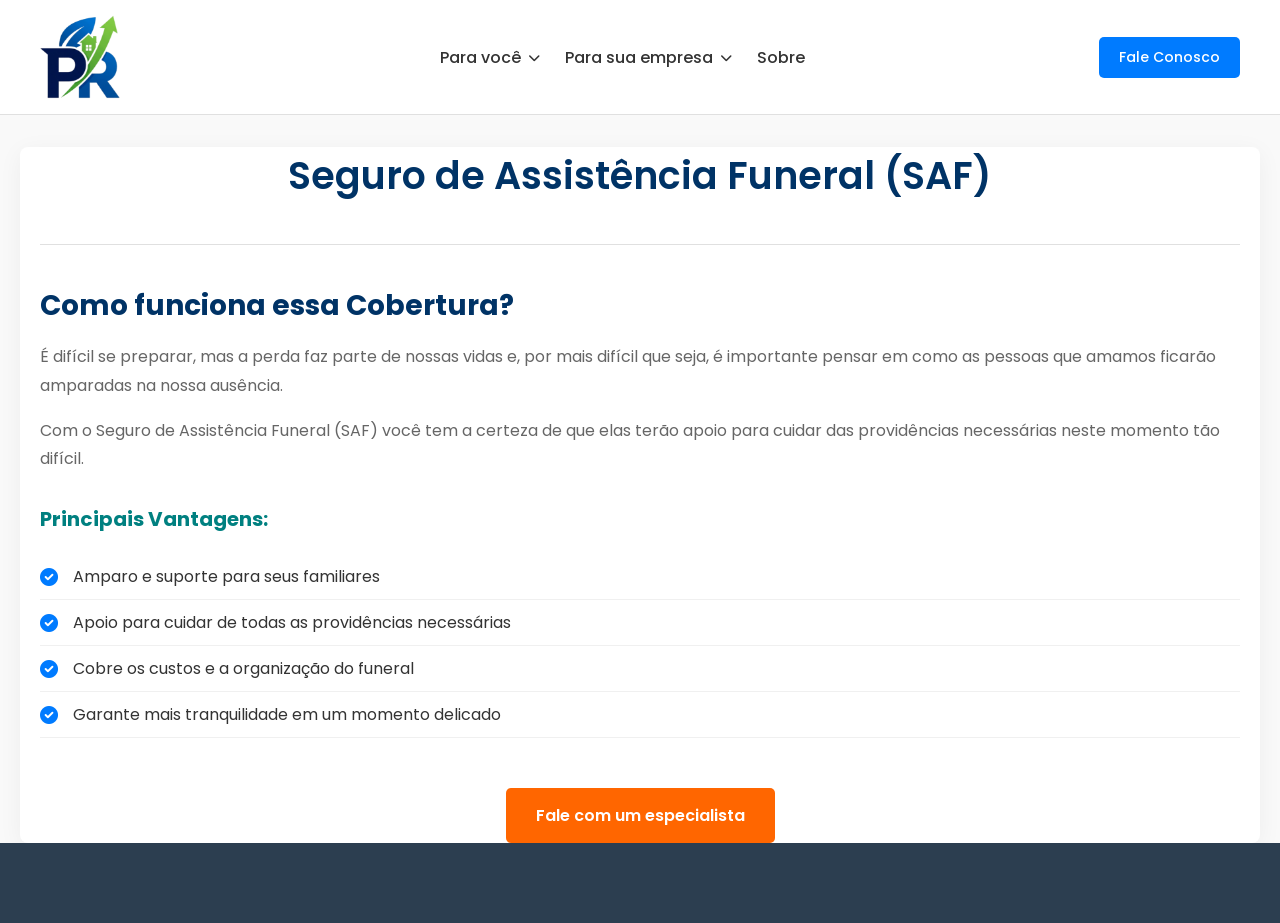
<file: pages/saf.html>
<!DOCTYPE html>
<html lang="pt-br">
<head>
    <meta charset="UTF-8">
    <meta name="viewport" content="width=device-width, initial-scale=1.0">
    <title>Seguro de Assistência Funeral (SAF) - PR Seguros e Previdências</title>
    
 <style>
        .page-content {
            padding: 80px 20px;
            background-color: #fff;
            max-width: 900px;
            margin: 40px auto;
            border-radius: 8px;
            box-shadow: 0 5px 25px rgba(0,0,0,0.05);
        }

        .page-content h1 {
            font-size: 38px;
            color: var(--dark-blue-text);
            font-weight: 600;
            margin-bottom: 15px;
            text-align: center;
        }

        .page-content p.intro {
            font-size: 18px;
            color: var(--text-light);
            text-align: center;
            line-height: 1.7;
            margin-bottom: 40px;
        }

        .content-divider {
            height: 1px;
            background-color: #e0e0e0;
            margin: 40px 0;
        }

        .page-content h2 {
            font-size: 28px;
            color: var(--dark-blue-text);
            margin-top: 40px;
            margin-bottom: 15px;
        }

        .page-content h3 {
            font-size: 20px;
            color: var(--primary-teal);
            margin-top: 30px;
            margin-bottom: 20px;
        }

        .page-content p {
            font-size: 16px;
            line-height: 1.8;
            color: var(--text-light);
        }

        .coverage-features-list {
            list-style: none;
            padding: 0;
            margin: 20px 0;
        }

        .coverage-features-list li {
            display: flex;
            align-items: center;
            font-size: 16px;
            color: #333;
            padding: 10px 0;
            border-bottom: 1px solid #f0f0f0;
        }

        .coverage-features-list li i {
            color: var(--primary-blue);
            font-size: 18px;
            margin-right: 15px;
        }

        .page-cta-btn {
            display: block;
            width: fit-content;
            margin: 50px auto 0 auto;
            background-color: var(--primary-orange);
            color: white;
            padding: 15px 30px;
            border-radius: 5px;
            text-decoration: none;
            font-weight: 600;
            transition: all 0.3s;
        }
        .page-cta-btn:hover {
            background-color: #d95700;
            transform: translateY(-3px);
        }
    </style>

    <link rel="stylesheet" href="../style.css">
    <link rel="stylesheet" href="https://cdnjs.cloudflare.com/ajax/libs/font-awesome/6.0.0-beta3/css/all.min.css">
    <link rel="stylesheet" href="https://unpkg.com/swiper/swiper-bundle.min.css" />
</head>
<body>

<header>
    <div class="main-nav container">
        <div class="logo">
            <a href="../index.html">
                <img src="../images/logo2.svg" alt="Logo PR Seguros e Previdências">
                <span class="logo-text">Seguros e Previdências</span>
            </a>
        </div>
        <nav id="main-menu">
            <ul>
                <li class="nav-item dropdown">
                    <a href="#" class="nav-link">Para você <i class="fas fa-chevron-down fa-xs"></i></a>
                    <div class="dropdown-menu">
                        <div class="dropdown-container">
                            <div class="dropdown-column">
                                <h3>Seguro de Vida Individual</h3>
                                <a href="../index.html#servicos" class="column-link">Confira todas as coberturas <i class="fas fa-arrow-right fa-xs"></i></a>
                                <ul class="dropdown-list">
                                    <li><a href="morte.html"><i class="fas fa-heart-crack"></i> Morte</a></li>
                                    <li><a href="invalidez.html"><i class="fas fa-wheelchair"></i> Invalidez</a></li>
                                    <li><a href="doencas-graves.html"><i class="fas fa-viruses"></i> Doenças Graves</a></li>
                                    <li><a href="dit.html"><i class="fas fa-user-injured"></i> DIT</a></li>
                                    <li><a href="dih.html"><i class="fas fa-stethoscope"></i> DIH</a></li>
                                    <li><a href="cirurgias.html"><i class="fas fa-briefcase-medical"></i> Cirurgias</a></li>
                                    <li><a href="saf.html"><i class="fas fa-plus-square"></i> Assistência Funeral</a></li>
                                </ul>
                            </div>
                            <div class="dropdown-column">
                                <h3>Previdência Individual</h3>
                                <a href="../index.html#servicos" class="column-link">Confira os planos <i class="fas fa-arrow-right fa-xs"></i></a>
                                <ul class="dropdown-list">
                                    <li><a href="#"><i class="fas fa-clock"></i> Vida Toda</a></li>
                                    <li><a href="#"><i class="fas fa-star"></i> Private Top</a></li>
                                </ul>
                            </div>
                        </div>
                    </div>
                </li>
                
                <li class="nav-item dropdown">
                    <a href="#" class="nav-link">Para sua empresa <i class="fas fa-chevron-down fa-xs"></i></a>
                    <div class="dropdown-menu">
                         <div class="dropdown-container">
                            <div class="dropdown-column">
                                <h3>Seguro de Vida para empresas</h3>
                                <a href="../index.html#servicos" class="column-link">Confira planos para empresas <i class="fas fa-arrow-right fa-xs"></i></a>
                                <ul class="dropdown-list">
                                    <li><a href="vida-empresarial.html"><i class="fas fa-building"></i> Vida Empresarial</a></li>
                                    <li><a href="vida-grupo-flex.html"><i class="fas fa-user-friends"></i> Vida em Grupo Flex</a></li>
                                    <li><a href="vida-em-grupo-cotado.html"><i class="fas fa-users"></i> Vida em Grupo Cotado</a></li>
                                    <li><a href="mag-trabalhador.html"><i class="fas fa-hard-hat"></i> MAG Trabalhador</a></li>
                                </ul>
                            </div>
                            <div class="dropdown-column">
                                <h3>Previdência para empresas</h3>
                                 <a href="../index.html#servicos" class="column-link">Confira planos para empresas <i class="fas fa-arrow-right fa-xs"></i></a>
                                <ul class="dropdown-list">
                                    <li><a href="#"><i class="fas fa-landmark"></i> Empresa Privada e Pública</a></li>
                                </ul>
                            </div>
                        </div>
                    </div>
                </li>
                
                <li class="nav-item"> <a href="../index.html#sobre" class="nav-link">Sobre</a> </li>
                
            </ul>
        </nav>
        
        <div class="header-actions">
            <a href="../index.html#contact" class="client-area-btn">Fale Conosco</a>
            <button class="menu-toggle" id="menu-toggle" aria-label="Abrir menu">
                <i class="fas fa-bars"></i>
            </button>
        </div>
    </div>
</header>

    <main>
        <section class="page-content container">
            <h1>Seguro de Assistência Funeral (SAF)</h1>

            <div class="content-divider"></div>

            <h2>Como funciona essa Cobertura?</h2>
            <p>É difícil se preparar, mas a perda faz parte de nossas vidas e, por mais difícil que seja, é importante pensar em como as pessoas que amamos ficarão amparadas na nossa ausência.</p>
            <p>Com o Seguro de Assistência Funeral (SAF) você tem a certeza de que elas terão apoio para cuidar das providências necessárias neste momento tão difícil.</p>

            <h3>Principais Vantagens:</h3>
            <ul class="coverage-features-list">
                <li><i class="fas fa-check-circle"></i> Amparo e suporte para seus familiares</li>
                <li><i class="fas fa-check-circle"></i> Apoio para cuidar de todas as providências necessárias</li>
                <li><i class="fas fa-check-circle"></i> Cobre os custos e a organização do funeral</li>
                <li><i class="fas fa-check-circle"></i> Garante mais tranquilidade em um momento delicado</li>
            </ul>

            <a href="../index.html#contact" class="page-cta-btn">Fale com um especialista</a>
        </section>
    </main>
    
    <footer id="contact" class="footer">
       </footer>
    
    <script src="../script.js"></script>
</body>
</html>
</file>
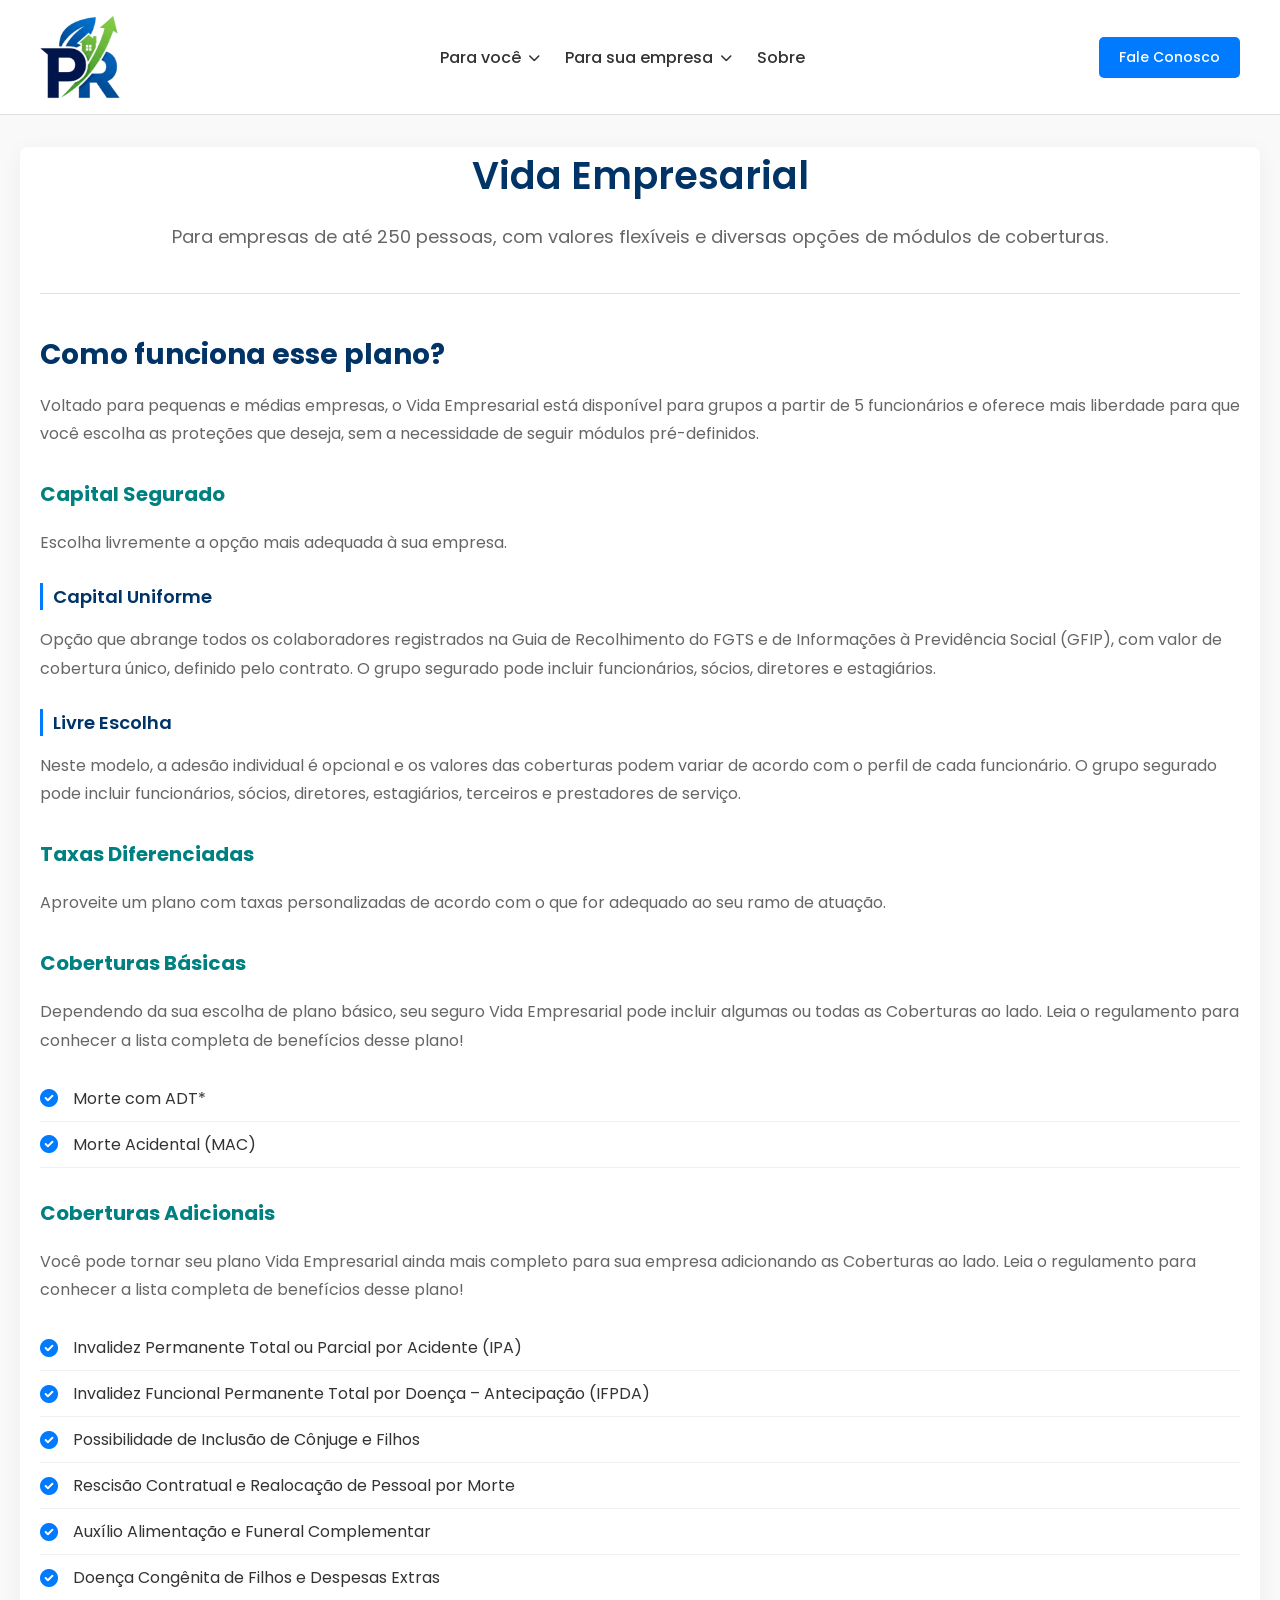
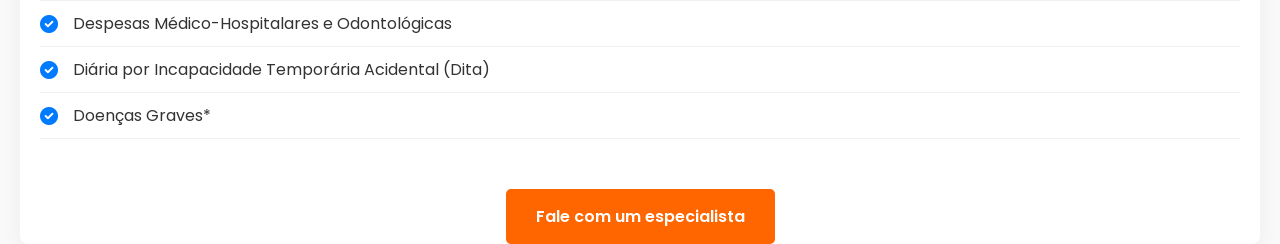
<file: pages/vida-empresarial.html>
<!DOCTYPE html>
<html lang="pt-br">
<head>
    <meta charset="UTF-8">
    <meta name="viewport" content="width=device-width, initial-scale=1.0">

    <style>
        .page-content {
            padding: 80px 20px;
            background-color: #fff;
            max-width: 900px;
            margin: 40px auto;
            border-radius: 8px;
            box-shadow: 0 5px 25px rgba(0,0,0,0.05);
        }

        .page-content h1 {
            font-size: 38px;
            color: var(--dark-blue-text);
            font-weight: 600;
            margin-bottom: 15px;
            text-align: center;
        }

        .page-content p.intro {
            font-size: 18px;
            color: var(--text-light);
            text-align: center;
            line-height: 1.7;
            margin-bottom: 40px;
        }

        .content-divider {
            height: 1px;
            background-color: #e0e0e0;
            margin: 40px 0;
        }

        .page-content h2 {
            font-size: 28px;
            color: var(--dark-blue-text);
            margin-top: 40px;
            margin-bottom: 15px;
        }

        .page-content h3 {
            font-size: 20px;
            color: var(--primary-teal);
            margin-top: 30px;
            margin-bottom: 20px;
        }

        .page-content p {
            font-size: 16px;
            line-height: 1.8;
            color: var(--text-light);
        }

        .coverage-features-list {
            list-style: none;
            padding: 0;
            margin: 20px 0;
        }

        .coverage-features-list li {
            display: flex;
            align-items: center;
            font-size: 16px;
            color: #333;
            padding: 10px 0;
            border-bottom: 1px solid #f0f0f0;
        }

        .coverage-features-list li i {
            color: var(--primary-blue);
            font-size: 18px;
            margin-right: 15px;
        }

        .page-cta-btn {
            display: block;
            width: fit-content;
            margin: 50px auto 0 auto;
            background-color: var(--primary-orange);
            color: white;
            padding: 15px 30px;
            border-radius: 5px;
            text-decoration: none;
            font-weight: 600;
            transition: all 0.3s;
        }
        .page-cta-btn:hover {
            background-color: #d95700;
            transform: translateY(-3px);
        }
    </style>

    <title>Vida Empresarial - PR Seguros e Previdências</title>
    <link rel="stylesheet" href="../style.css">
    <link rel="stylesheet" href="https://cdnjs.cloudflare.com/ajax/libs/font-awesome/6.0.0-beta3/css/all.min.css">
</head>
<body>
    <header>
    <div class="main-nav container">
        <div class="logo">
            <a href="../index.html">
                <img src="../images/logo2.svg" alt="Logo PR Seguros e Previdências">
                <span class="logo-text">Seguros e Previdências</span>
            </a>
        </div>
        <nav id="main-menu">
            <ul>
                <li class="nav-item dropdown">
                    <a href="#" class="nav-link">Para você <i class="fas fa-chevron-down fa-xs"></i></a>
                    <div class="dropdown-menu">
                        <div class="dropdown-container">
                            <div class="dropdown-column">
                                <h3>Seguro de Vida Individual</h3>
                                <a href="../index.html#servicos" class="column-link">Confira todas as coberturas <i class="fas fa-arrow-right fa-xs"></i></a>
                                <ul class="dropdown-list">
                                    <li><a href="morte.html"><i class="fas fa-heart-crack"></i> Morte</a></li>
                                    <li><a href="invalidez.html"><i class="fas fa-wheelchair"></i> Invalidez</a></li>
                                    <li><a href="doencas-graves.html"><i class="fas fa-viruses"></i> Doenças Graves</a></li>
                                    <li><a href="dit.html"><i class="fas fa-user-injured"></i> DIT</a></li>
                                    <li><a href="dih.html"><i class="fas fa-stethoscope"></i> DIH</a></li>
                                    <li><a href="cirurgias.html"><i class="fas fa-briefcase-medical"></i> Cirurgias</a></li>
                                    <li><a href="saf.html"><i class="fas fa-plus-square"></i> Assistência Funeral</a></li>
                                </ul>
                            </div>
                            <div class="dropdown-column">
                                <h3>Previdência Individual</h3>
                                <a href="../index.html#servicos" class="column-link">Confira os planos <i class="fas fa-arrow-right fa-xs"></i></a>
                                <ul class="dropdown-list">
                                    <li><a href="#"><i class="fas fa-clock"></i> Vida Toda</a></li>
                                    <li><a href="#"><i class="fas fa-star"></i> Private Top</a></li>
                                </ul>
                            </div>
                        </div>
                    </div>
                </li>
                
                <li class="nav-item dropdown">
                    <a href="#" class="nav-link">Para sua empresa <i class="fas fa-chevron-down fa-xs"></i></a>
                    <div class="dropdown-menu">
                         <div class="dropdown-container">
                            <div class="dropdown-column">
                                <h3>Seguro de Vida para empresas</h3>
                                <a href="../index.html#servicos" class="column-link">Confira planos para empresas <i class="fas fa-arrow-right fa-xs"></i></a>
                                <ul class="dropdown-list">
                                    <li><a href="vida-empresarial.html"><i class="fas fa-building"></i> Vida Empresarial</a></li>
                                    <li><a href="vida-grupo-flex.html"><i class="fas fa-user-friends"></i> Vida em Grupo Flex</a></li>
                                    <li><a href="vida-em-grupo-cotado.html"><i class="fas fa-users"></i> Vida em Grupo Cotado</a></li>
                                    <li><a href="mag-trabalhador.html"><i class="fas fa-hard-hat"></i> MAG Trabalhador</a></li>
                                </ul>
                            </div>
                            <div class="dropdown-column">
                                <h3>Previdência para empresas</h3>
                                 <a href="../index.html#servicos" class="column-link">Confira planos para empresas <i class="fas fa-arrow-right fa-xs"></i></a>
                                <ul class="dropdown-list">
                                    <li><a href="#"><i class="fas fa-landmark"></i> Empresa Privada e Pública</a></li>
                                </ul>
                            </div>
                        </div>
                    </div>
                </li>
                
                <li class="nav-item"> <a href="../index.html#sobre" class="nav-link">Sobre</a> </li>
                
            </ul>
        </nav>
        
        <div class="header-actions">
            <a href="../index.html#contact" class="client-area-btn">Fale Conosco</a>
            <button class="menu-toggle" id="menu-toggle" aria-label="Abrir menu">
                <i class="fas fa-bars"></i>
            </button>
        </div>
    </div>
</header>
    <main>
        <section class="page-content container">
            <h1>Vida Empresarial</h1>
            <p class="intro">Para empresas de até 250 pessoas, com valores flexíveis e diversas opções de módulos de coberturas.</p>
            <div class="content-divider"></div>
            <h2>Como funciona esse plano?</h2>
            <p>Voltado para pequenas e médias empresas, o Vida Empresarial está disponível para grupos a partir de 5 funcionários e oferece mais liberdade para que você escolha as proteções que deseja, sem a necessidade de seguir módulos pré-definidos.</p>
            
            <h3>Capital Segurado</h3>
            <p>Escolha livremente a opção mais adequada à sua empresa.</p>
            <h4>Capital Uniforme</h4>
            <p>Opção que abrange todos os colaboradores registrados na Guia de Recolhimento do FGTS e de Informações à Previdência Social (GFIP), com valor de cobertura único, definido pelo contrato. O grupo segurado pode incluir funcionários, sócios, diretores e estagiários.</p>
            <h4>Livre Escolha</h4>
            <p>Neste modelo, a adesão individual é opcional e os valores das coberturas podem variar de acordo com o perfil de cada funcionário. O grupo segurado pode incluir funcionários, sócios, diretores, estagiários, terceiros e prestadores de serviço.</p>

            <h3>Taxas Diferenciadas</h3>
            <p>Aproveite um plano com taxas personalizadas de acordo com o que for adequado ao seu ramo de atuação.</p>

            <h3>Coberturas Básicas</h3>
            <p>Dependendo da sua escolha de plano básico, seu seguro Vida Empresarial pode incluir algumas ou todas as Coberturas ao lado. Leia o regulamento para conhecer a lista completa de benefícios desse plano!</p>
            <ul class="coverage-features-list">
                <li><i class="fas fa-check-circle"></i> Morte com ADT*</li>
                <li><i class="fas fa-check-circle"></i> Morte Acidental (MAC)</li>
            </ul>

            <h3>Coberturas Adicionais</h3>
            <p>Você pode tornar seu plano Vida Empresarial ainda mais completo para sua empresa adicionando as Coberturas ao lado. Leia o regulamento para conhecer a lista completa de benefícios desse plano!</p>
            <ul class="coverage-features-list">
                <li><i class="fas fa-check-circle"></i> Invalidez Permanente Total ou Parcial por Acidente (IPA)</li>
                <li><i class="fas fa-check-circle"></i> Invalidez Funcional Permanente Total por Doença – Antecipação (IFPDA)</li>
                <li><i class="fas fa-check-circle"></i> Possibilidade de Inclusão de Cônjuge e Filhos</li>
                <li><i class="fas fa-check-circle"></i> Rescisão Contratual e Realocação de Pessoal por Morte</li>
                <li><i class="fas fa-check-circle"></i> Auxílio Alimentação e Funeral Complementar</li>
                <li><i class="fas fa-check-circle"></i> Doença Congênita de Filhos e Despesas Extras</li>
                <li><i class="fas fa-check-circle"></i> Despesas Médico-Hospitalares e Odontológicas</li>
                <li><i class="fas fa-check-circle"></i> Diária por Incapacidade Temporária Acidental (Dita)</li>
                <li><i class="fas fa-check-circle"></i> Doenças Graves*</li>
            </ul>

            <a href="../index.html#contact" class="page-cta-btn">Fale com um especialista</a>
        </section>
    </main>
    <footer></footer>
    <script src="../script.js"></script>
</body>
</html>
</file>
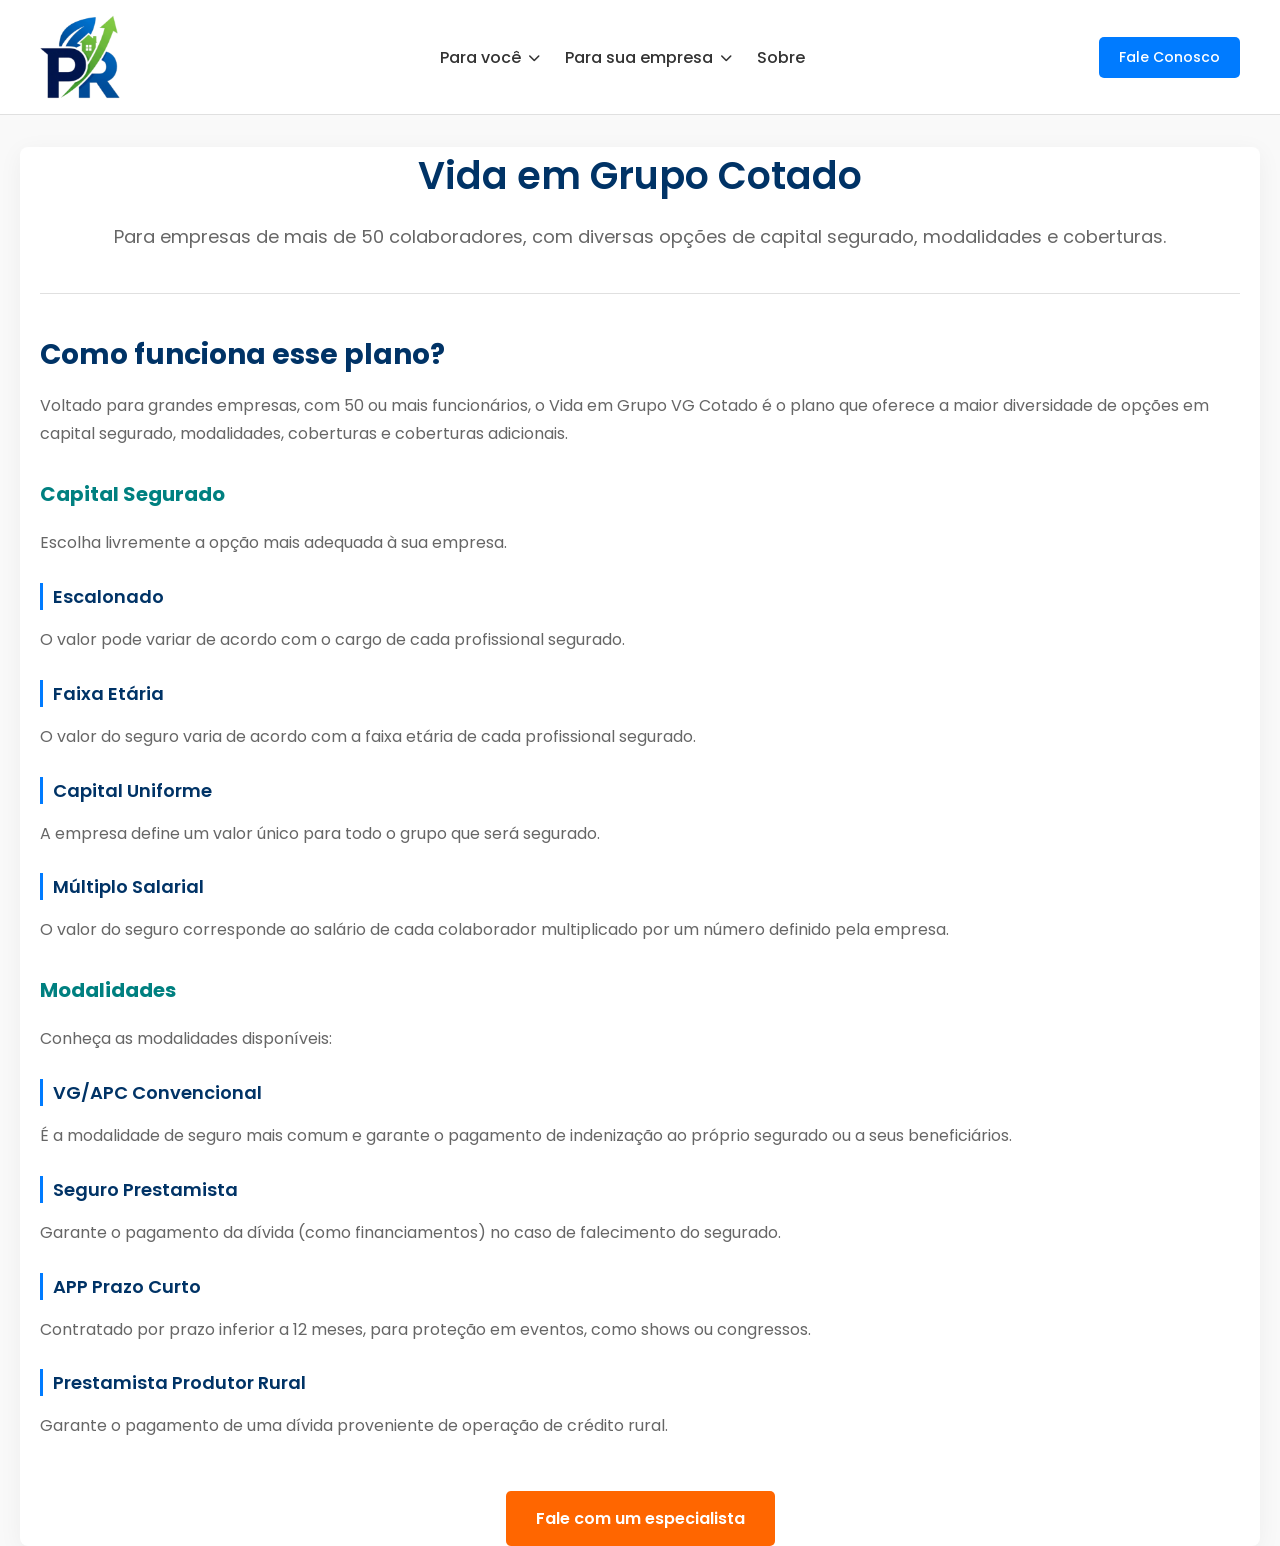
<file: pages/vida-grupo-cotado.html>
<!DOCTYPE html>
<html lang="pt-br">
<head>
    <meta charset="UTF-8">
    <meta name="viewport" content="width=device-width, initial-scale=1.0">

    <style>
        .page-content {
            padding: 80px 20px;
            background-color: #fff;
            max-width: 900px;
            margin: 40px auto;
            border-radius: 8px;
            box-shadow: 0 5px 25px rgba(0,0,0,0.05);
        }

        .page-content h1 {
            font-size: 38px;
            color: var(--dark-blue-text);
            font-weight: 600;
            margin-bottom: 15px;
            text-align: center;
        }

        .page-content p.intro {
            font-size: 18px;
            color: var(--text-light);
            text-align: center;
            line-height: 1.7;
            margin-bottom: 40px;
        }

        .content-divider {
            height: 1px;
            background-color: #e0e0e0;
            margin: 40px 0;
        }

        .page-content h2 {
            font-size: 28px;
            color: var(--dark-blue-text);
            margin-top: 40px;
            margin-bottom: 15px;
        }

        .page-content h3 {
            font-size: 20px;
            color: var(--primary-teal);
            margin-top: 30px;
            margin-bottom: 20px;
        }

        .page-content p {
            font-size: 16px;
            line-height: 1.8;
            color: var(--text-light);
        }

        .coverage-features-list {
            list-style: none;
            padding: 0;
            margin: 20px 0;
        }

        .coverage-features-list li {
            display: flex;
            align-items: center;
            font-size: 16px;
            color: #333;
            padding: 10px 0;
            border-bottom: 1px solid #f0f0f0;
        }

        .coverage-features-list li i {
            color: var(--primary-blue);
            font-size: 18px;
            margin-right: 15px;
        }

        .page-cta-btn {
            display: block;
            width: fit-content;
            margin: 50px auto 0 auto;
            background-color: var(--primary-orange);
            color: white;
            padding: 15px 30px;
            border-radius: 5px;
            text-decoration: none;
            font-weight: 600;
            transition: all 0.3s;
        }
        .page-cta-btn:hover {
            background-color: #d95700;
            transform: translateY(-3px);
        }
    </style>

    <title>Vida em Grupo Cotado - PR Seguros e Previdências</title>
    <link rel="stylesheet" href="../style.css">
    <link rel="stylesheet" href="https://cdnjs.cloudflare.com/ajax/libs/font-awesome/6.0.0-beta3/css/all.min.css">
</head>
<body>
    <header>
    <div class="main-nav container">
        <div class="logo">
            <a href="../index.html">
                <img src="../images/logo2.svg" alt="Logo PR Seguros e Previdências">
                <span class="logo-text">Seguros e Previdências</span>
            </a>
        </div>
        <nav id="main-menu">
            <ul>
                <li class="nav-item dropdown">
                    <a href="#" class="nav-link">Para você <i class="fas fa-chevron-down fa-xs"></i></a>
                    <div class="dropdown-menu">
                        <div class="dropdown-container">
                            <div class="dropdown-column">
                                <h3>Seguro de Vida Individual</h3>
                                <a href="../index.html#servicos" class="column-link">Confira todas as coberturas <i class="fas fa-arrow-right fa-xs"></i></a>
                                <ul class="dropdown-list">
                                    <li><a href="morte.html"><i class="fas fa-heart-crack"></i> Morte</a></li>
                                    <li><a href="invalidez.html"><i class="fas fa-wheelchair"></i> Invalidez</a></li>
                                    <li><a href="doencas-graves.html"><i class="fas fa-viruses"></i> Doenças Graves</a></li>
                                    <li><a href="dit.html"><i class="fas fa-user-injured"></i> DIT</a></li>
                                    <li><a href="dih.html"><i class="fas fa-stethoscope"></i> DIH</a></li>
                                    <li><a href="cirurgias.html"><i class="fas fa-briefcase-medical"></i> Cirurgias</a></li>
                                    <li><a href="saf.html"><i class="fas fa-plus-square"></i> Assistência Funeral</a></li>
                                </ul>
                            </div>
                            <div class="dropdown-column">
                                <h3>Previdência Individual</h3>
                                <a href="../index.html#servicos" class="column-link">Confira os planos <i class="fas fa-arrow-right fa-xs"></i></a>
                                <ul class="dropdown-list">
                                    <li><a href="#"><i class="fas fa-clock"></i> Vida Toda</a></li>
                                    <li><a href="#"><i class="fas fa-star"></i> Private Top</a></li>
                                </ul>
                            </div>
                        </div>
                    </div>
                </li>
                
                <li class="nav-item dropdown">
                    <a href="#" class="nav-link">Para sua empresa <i class="fas fa-chevron-down fa-xs"></i></a>
                    <div class="dropdown-menu">
                         <div class="dropdown-container">
                            <div class="dropdown-column">
                                <h3>Seguro de Vida para empresas</h3>
                                <a href="../index.html#servicos" class="column-link">Confira planos para empresas <i class="fas fa-arrow-right fa-xs"></i></a>
                                <ul class="dropdown-list">
                                    <li><a href="vida-empresarial.html"><i class="fas fa-building"></i> Vida Empresarial</a></li>
                                    <li><a href="vida-grupo-flex.html"><i class="fas fa-user-friends"></i> Vida em Grupo Flex</a></li>
                                    <li><a href="vida-em-grupo-cotado.html"><i class="fas fa-users"></i> Vida em Grupo Cotado</a></li>
                                    <li><a href="mag-trabalhador.html"><i class="fas fa-hard-hat"></i> MAG Trabalhador</a></li>
                                </ul>
                            </div>
                            <div class="dropdown-column">
                                <h3>Previdência para empresas</h3>
                                 <a href="../index.html#servicos" class="column-link">Confira planos para empresas <i class="fas fa-arrow-right fa-xs"></i></a>
                                <ul class="dropdown-list">
                                    <li><a href="#"><i class="fas fa-landmark"></i> Empresa Privada e Pública</a></li>
                                </ul>
                            </div>
                        </div>
                    </div>
                </li>
                
                <li class="nav-item"> <a href="../index.html#sobre" class="nav-link">Sobre</a> </li>
                
            </ul>
        </nav>
        
        <div class="header-actions">
            <a href="../index.html#contact" class="client-area-btn">Fale Conosco</a>
            <button class="menu-toggle" id="menu-toggle" aria-label="Abrir menu">
                <i class="fas fa-bars"></i>
            </button>
        </div>
    </div>
</header>
    <main>
        <section class="page-content container">
            <h1>Vida em Grupo Cotado</h1>
            <p class="intro">Para empresas de mais de 50 colaboradores, com diversas opções de capital segurado, modalidades e coberturas.</p>
            <div class="content-divider"></div>
            <h2>Como funciona esse plano?</h2>
            <p>Voltado para grandes empresas, com 50 ou mais funcionários, o Vida em Grupo VG Cotado é o plano que oferece a maior diversidade de opções em capital segurado, modalidades, coberturas e coberturas adicionais.</p>
            
            <h3>Capital Segurado</h3>
            <p>Escolha livremente a opção mais adequada à sua empresa.</p>
            <h4>Escalonado</h4><p>O valor pode variar de acordo com o cargo de cada profissional segurado.</p>
            <h4>Faixa Etária</h4><p>O valor do seguro varia de acordo com a faixa etária de cada profissional segurado.</p>
            <h4>Capital Uniforme</h4><p>A empresa define um valor único para todo o grupo que será segurado.</p>
            <h4>Múltiplo Salarial</h4><p>O valor do seguro corresponde ao salário de cada colaborador multiplicado por um número definido pela empresa.</p>

            <h3>Modalidades</h3>
            <p>Conheça as modalidades disponíveis:</p>
            <h4>VG/APC Convencional</h4><p>É a modalidade de seguro mais comum e garante o pagamento de indenização ao próprio segurado ou a seus beneficiários.</p>
            <h4>Seguro Prestamista</h4><p>Garante o pagamento da dívida (como financiamentos) no caso de falecimento do segurado.</p>
            <h4>APP Prazo Curto</h4><p>Contratado por prazo inferior a 12 meses, para proteção em eventos, como shows ou congressos.</p>
            <h4>Prestamista Produtor Rural</h4><p>Garante o pagamento de uma dívida proveniente de operação de crédito rural.</p>

            <a href="../index.html#contact" class="page-cta-btn">Fale com um especialista</a>
        </section>
    </main>
    <footer></footer>
    <script src="../script.js"></script>
</body>
</html>
</file>
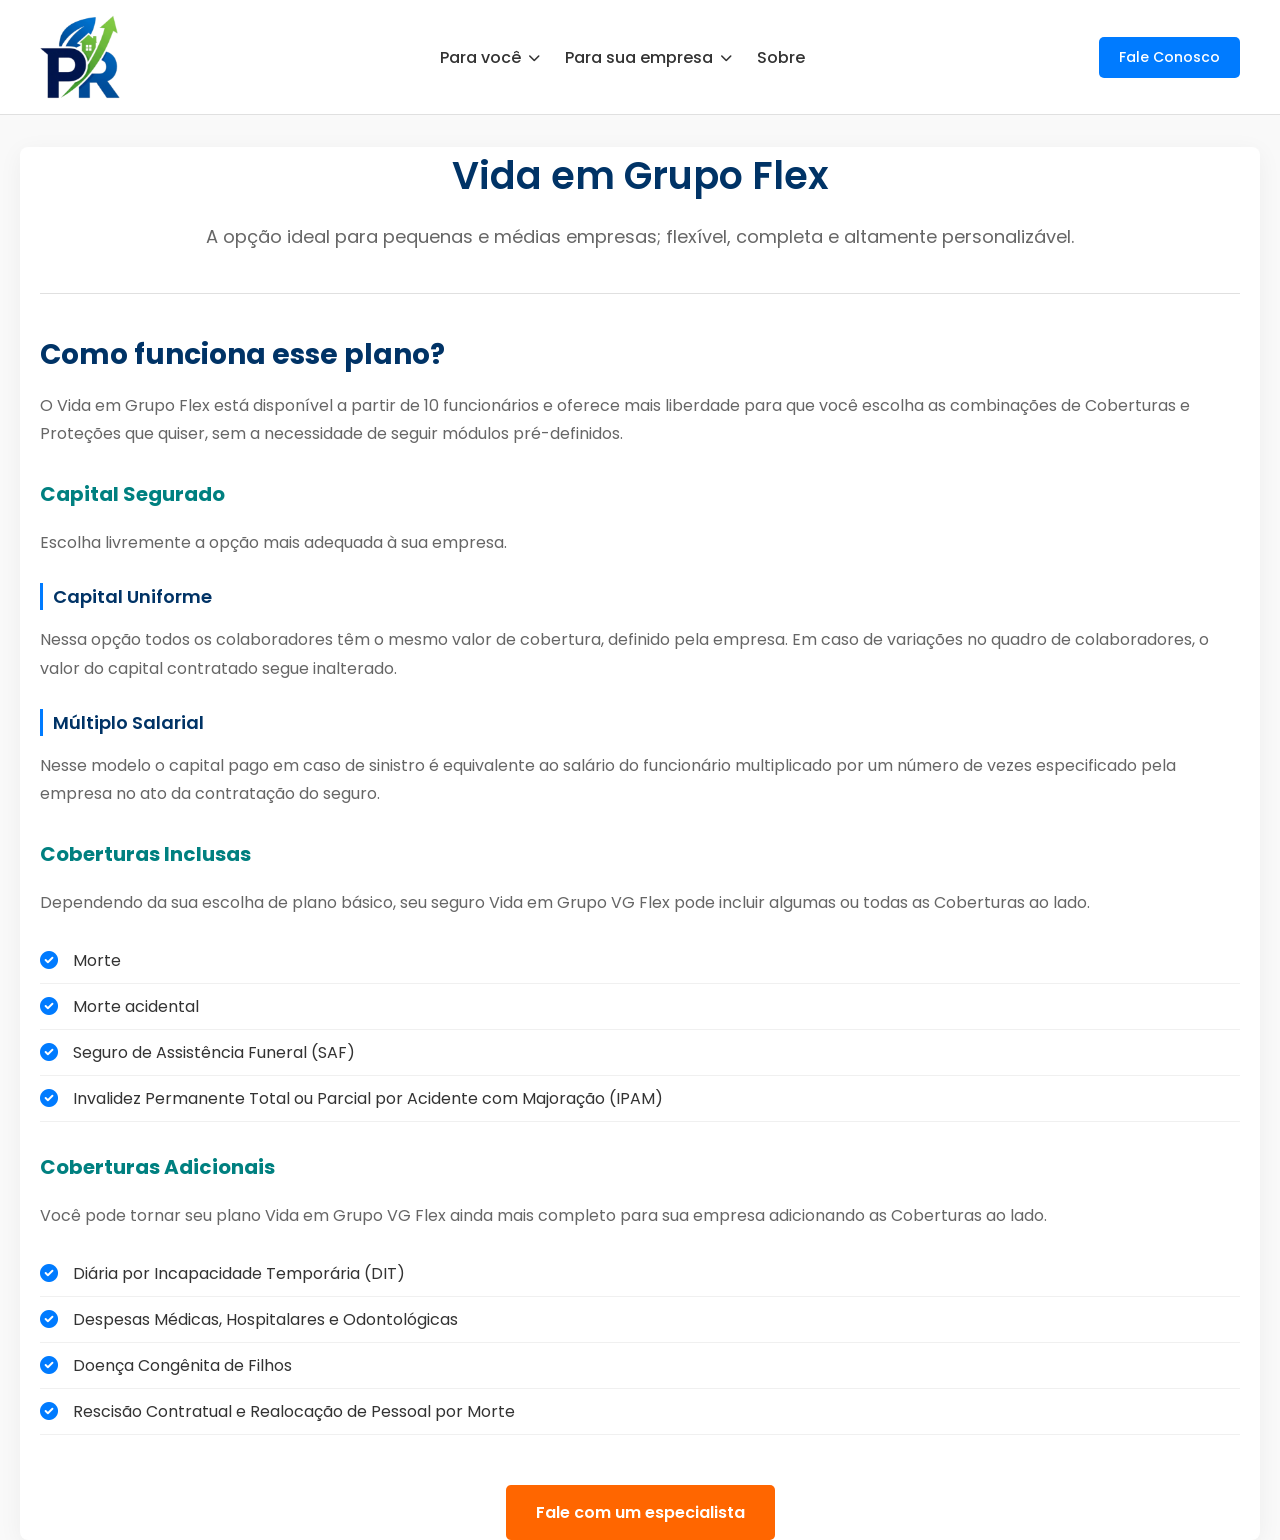
<file: pages/vida-grupo-flex.html>
<!DOCTYPE html>
<html lang="pt-br">
<head>
    <meta charset="UTF-8">
    <meta name="viewport" content="width=device-width, initial-scale=1.0">

    <style>
        .page-content {
            padding: 80px 20px;
            background-color: #fff;
            max-width: 900px;
            margin: 40px auto;
            border-radius: 8px;
            box-shadow: 0 5px 25px rgba(0,0,0,0.05);
        }

        .page-content h1 {
            font-size: 38px;
            color: var(--dark-blue-text);
            font-weight: 600;
            margin-bottom: 15px;
            text-align: center;
        }

        .page-content p.intro {
            font-size: 18px;
            color: var(--text-light);
            text-align: center;
            line-height: 1.7;
            margin-bottom: 40px;
        }

        .content-divider {
            height: 1px;
            background-color: #e0e0e0;
            margin: 40px 0;
        }

        .page-content h2 {
            font-size: 28px;
            color: var(--dark-blue-text);
            margin-top: 40px;
            margin-bottom: 15px;
        }

        .page-content h3 {
            font-size: 20px;
            color: var(--primary-teal);
            margin-top: 30px;
            margin-bottom: 20px;
        }

        .page-content p {
            font-size: 16px;
            line-height: 1.8;
            color: var(--text-light);
        }

        .coverage-features-list {
            list-style: none;
            padding: 0;
            margin: 20px 0;
        }

        .coverage-features-list li {
            display: flex;
            align-items: center;
            font-size: 16px;
            color: #333;
            padding: 10px 0;
            border-bottom: 1px solid #f0f0f0;
        }

        .coverage-features-list li i {
            color: var(--primary-blue);
            font-size: 18px;
            margin-right: 15px;
        }

        .page-cta-btn {
            display: block;
            width: fit-content;
            margin: 50px auto 0 auto;
            background-color: var(--primary-orange);
            color: white;
            padding: 15px 30px;
            border-radius: 5px;
            text-decoration: none;
            font-weight: 600;
            transition: all 0.3s;
        }
        .page-cta-btn:hover {
            background-color: #d95700;
            transform: translateY(-3px);
        }
    </style>

    <title>Vida em Grupo Flex - PR Seguros e Previdências</title>
    <link rel="stylesheet" href="../style.css">
    <link rel="stylesheet" href="https://cdnjs.cloudflare.com/ajax/libs/font-awesome/6.0.0-beta3/css/all.min.css">
</head>
<body>
    <header>
    <div class="main-nav container">
        <div class="logo">
            <a href="../index.html">
                <img src="../images/logo2.svg" alt="Logo PR Seguros e Previdências">
                <span class="logo-text">Seguros e Previdências</span>
            </a>
        </div>
        <nav id="main-menu">
            <ul>
                <li class="nav-item dropdown">
                    <a href="#" class="nav-link">Para você <i class="fas fa-chevron-down fa-xs"></i></a>
                    <div class="dropdown-menu">
                        <div class="dropdown-container">
                            <div class="dropdown-column">
                                <h3>Seguro de Vida Individual</h3>
                                <a href="../index.html#servicos" class="column-link">Confira todas as coberturas <i class="fas fa-arrow-right fa-xs"></i></a>
                                <ul class="dropdown-list">
                                    <li><a href="morte.html"><i class="fas fa-heart-crack"></i> Morte</a></li>
                                    <li><a href="invalidez.html"><i class="fas fa-wheelchair"></i> Invalidez</a></li>
                                    <li><a href="doencas-graves.html"><i class="fas fa-viruses"></i> Doenças Graves</a></li>
                                    <li><a href="dit.html"><i class="fas fa-user-injured"></i> DIT</a></li>
                                    <li><a href="dih.html"><i class="fas fa-stethoscope"></i> DIH</a></li>
                                    <li><a href="cirurgias.html"><i class="fas fa-briefcase-medical"></i> Cirurgias</a></li>
                                    <li><a href="saf.html"><i class="fas fa-plus-square"></i> Assistência Funeral</a></li>
                                </ul>
                            </div>
                            <div class="dropdown-column">
                                <h3>Previdência Individual</h3>
                                <a href="../index.html#servicos" class="column-link">Confira os planos <i class="fas fa-arrow-right fa-xs"></i></a>
                                <ul class="dropdown-list">
                                    <li><a href="#"><i class="fas fa-clock"></i> Vida Toda</a></li>
                                    <li><a href="#"><i class="fas fa-star"></i> Private Top</a></li>
                                </ul>
                            </div>
                        </div>
                    </div>
                </li>
                
                <li class="nav-item dropdown">
                    <a href="#" class="nav-link">Para sua empresa <i class="fas fa-chevron-down fa-xs"></i></a>
                    <div class="dropdown-menu">
                         <div class="dropdown-container">
                            <div class="dropdown-column">
                                <h3>Seguro de Vida para empresas</h3>
                                <a href="../index.html#servicos" class="column-link">Confira planos para empresas <i class="fas fa-arrow-right fa-xs"></i></a>
                                <ul class="dropdown-list">
                                    <li><a href="vida-empresarial.html"><i class="fas fa-building"></i> Vida Empresarial</a></li>
                                    <li><a href="vida-grupo-flex.html"><i class="fas fa-user-friends"></i> Vida em Grupo Flex</a></li>
                                    <li><a href="vida-em-grupo-cotado.html"><i class="fas fa-users"></i> Vida em Grupo Cotado</a></li>
                                    <li><a href="mag-trabalhador.html"><i class="fas fa-hard-hat"></i> MAG Trabalhador</a></li>
                                </ul>
                            </div>
                            <div class="dropdown-column">
                                <h3>Previdência para empresas</h3>
                                 <a href="../index.html#servicos" class="column-link">Confira planos para empresas <i class="fas fa-arrow-right fa-xs"></i></a>
                                <ul class="dropdown-list">
                                    <li><a href="#"><i class="fas fa-landmark"></i> Empresa Privada e Pública</a></li>
                                </ul>
                            </div>
                        </div>
                    </div>
                </li>
                
                <li class="nav-item"> <a href="../index.html#sobre" class="nav-link">Sobre</a> </li>
                
            </ul>
        </nav>
        
        <div class="header-actions">
            <a href="../index.html#contact" class="client-area-btn">Fale Conosco</a>
            <button class="menu-toggle" id="menu-toggle" aria-label="Abrir menu">
                <i class="fas fa-bars"></i>
            </button>
        </div>
    </div>
</header>
    <main>
        <section class="page-content container">
            <h1>Vida em Grupo Flex</h1>
            <p class="intro">A opção ideal para pequenas e médias empresas; flexível, completa e altamente personalizável.</p>
            <div class="content-divider"></div>
            <h2>Como funciona esse plano?</h2>
            <p>O Vida em Grupo Flex está disponível a partir de 10 funcionários e oferece mais liberdade para que você escolha as combinações de Coberturas e Proteções que quiser, sem a necessidade de seguir módulos pré-definidos.</p>
            
            <h3>Capital Segurado</h3>
            <p>Escolha livremente a opção mais adequada à sua empresa.</p>
            <h4>Capital Uniforme</h4>
            <p>Nessa opção todos os colaboradores têm o mesmo valor de cobertura, definido pela empresa. Em caso de variações no quadro de colaboradores, o valor do capital contratado segue inalterado.</p>
            <h4>Múltiplo Salarial</h4>
            <p>Nesse modelo o capital pago em caso de sinistro é equivalente ao salário do funcionário multiplicado por um número de vezes especificado pela empresa no ato da contratação do seguro.</p>

            <h3>Coberturas Inclusas</h3>
            <p>Dependendo da sua escolha de plano básico, seu seguro Vida em Grupo VG Flex pode incluir algumas ou todas as Coberturas ao lado.</p>
            <ul class="coverage-features-list">
                <li><i class="fas fa-check-circle"></i> Morte</li>
                <li><i class="fas fa-check-circle"></i> Morte acidental</li>
                <li><i class="fas fa-check-circle"></i> Seguro de Assistência Funeral (SAF)</li>
                <li><i class="fas fa-check-circle"></i> Invalidez Permanente Total ou Parcial por Acidente com Majoração (IPAM)</li>
            </ul>

            <h3>Coberturas Adicionais</h3>
            <p>Você pode tornar seu plano Vida em Grupo VG Flex ainda mais completo para sua empresa adicionando as Coberturas ao lado.</p>
            <ul class="coverage-features-list">
                <li><i class="fas fa-check-circle"></i> Diária por Incapacidade Temporária (DIT)</li>
                <li><i class="fas fa-check-circle"></i> Despesas Médicas, Hospitalares e Odontológicas</li>
                <li><i class="fas fa-check-circle"></i> Doença Congênita de Filhos</li>
                <li><i class="fas fa-check-circle"></i> Rescisão Contratual e Realocação de Pessoal por Morte</li>
            </ul>

            <a href="../index.html#contact" class="page-cta-btn">Fale com um especialista</a>
        </section>
    </main>
    <footer></footer>
    <script src="../script.js"></script>
</body>
</html>
</file>
<file: style.css>
@import url('https://fonts.googleapis.com/css2?family=Poppins:wght@400;500;600;700&display=swap');

:root {
    --primary-blue: #007bff;
    --primary-orange: #ff6600;
    --dark-blue-text: #003366;
    --primary-teal: #008080; 
    --light-teal-bg: #e6f7f7;
    --text-color: #333;
    --text-light: #666;
    --card-orange: #f07427;
    --card-corporate-blue: #4a5a7a; 
    --light-corporate-blue-bg: #eef2f9; 
    --card-vida-blue: #009ef7;
    --light-vida-blue-bg: #e2f5ff;
}

html { scroll-behavior: smooth; }
body { font-family: 'Poppins', sans-serif; margin: 0; padding: 0; color: #333; background-color: #f9f9f9; }
.container { max-width: 1200px; margin: 0 auto; padding: 0 20px; }  

/* Header */
header { 
    background-color: #fff; 
    padding: 15px 0; 
    border-bottom: 1px solid #e0e0e0; 
    position: sticky; 
    top: 0; 
    z-index: 999;
}
.main-nav { 
    display: flex; 
    justify-content: space-between; 
    align-items: center; 
}

.logo a {
    display: flex;
    align-items: center;
    gap: 15px;
    text-decoration: none;
}
.logo img { 
    width: 80px; /* Tamanho da logo no desktop */
    display: block;
}

/* NOVO: Texto da logo escondido no desktop por padrão */
.logo-text {
    display: none;
    font-size: 18px;
    font-weight: 600;
    color: var(--dark-blue-text);
}

/* Estilo padrão (desktop) do menu */
nav { 
    display: flex; /* Garante que o menu de links apareça no desktop */
}
nav ul { 
    margin: 0; 
    padding: 0; 
    list-style: none; 
    display: flex; 
    align-items: center; 
}
nav ul li { margin-left: 25px; }
nav ul li a,
nav ul li a:visited { /* Adicionamos o ':visited' para garantir a mesma cor */
    text-decoration: none !important; /* Remove o sublinhado em todos os casos */
    color: var(--text-color);      /* Define a cor padrão (cinza escuro/preto) */
    font-weight: 500; 
    font-size: 16px; 
    padding: 5px 0; 
    transition: color 0.3s; 
    display: flex;
    align-items: center;
    gap: 8px;
}

nav ul li a:hover {
    color: var(--primary-blue); /* Mantém o efeito de cor azul ao passar o mouse */
}
nav ul li a:hover { color: var(--primary-blue); }

.nav-item.dropdown {
    position: relative;
}
/* O painel do dropdown - escondido por padrão */
.dropdown-menu {
    display: none;
    position: absolute;
    top: 100%;
    left: 50%;
    transform: translateX(-50%);
    padding-top: 15px; /* Espaço para não encostar no header */
    z-index: 1000;
    opacity: 0;
    transition: opacity 0.3s ease, transform 0.3s ease;
    transform-origin: top center;
}

/* Container dentro do painel para alinhar o conteúdo */
.dropdown-container {
    display: flex;
    gap: 40px;
    padding: 30px;
    background-color: #fff;
    border-radius: 8px;
    border: 1px solid #e0e0e0;
    box-shadow: 0 8px 25px rgba(0,0,0,0.1);
}

.dropdown-column {
    min-width: 250px;
}

/* Título de cada coluna no dropdown */
.dropdown-column h3 {
    font-size: 16px;
    font-weight: 600;
    color: var(--dark-blue-text);
    margin: 0 0 10px 0;
    padding-bottom: 10px;
    border-bottom: 1px solid #eee;
}

/* Link principal de cada coluna */
.column-link {
    display: flex;
    align-items: center;
    gap: 8px;
    font-size: 14px;
    font-weight: 500;
    color: var(--primary-orange);
    text-decoration: none;
    margin-bottom: 20px;
    transition: color 0.3s;
}
.column-link:hover {
    color: #333;
}

/* Lista de sub-itens */
.dropdown-list {
    list-style: none;
    margin: 0;
    padding: 0;
}
.dropdown-list li a {
    display: flex;
    align-items: center;
    gap: 12px;
    padding: 10px;
    border-radius: 5px;
    text-decoration: none;
    color: #333;
    font-size: 15px;
    font-weight: 500;
    transition: background-color 0.3s, color 0.3s;
}

.dropdown-list li a:hover {
    background-color: var(--light-vida-blue-bg);
    color: var(--primary-blue);
}
.dropdown-list li a i {
    font-size: 18px;
    width: 20px;
    text-align: center;
    color: var(--primary-blue);
}

/* LÓGICA DE HOVER (MOSTRAR/ESCONDER) */
.nav-item.dropdown:hover .dropdown-menu {
    display: block;
    opacity: 1;
    transform: translateX(-50%) translateY(0);
}
/* Estilo do link principal ao passar o mouse */
.nav-item.dropdown:hover > .nav-link {
    color: var(--primary-blue);
}
/* Animação da seta */
.nav-item.dropdown .nav-link .fa-chevron-down {
    transition: transform 0.3s ease;
}
.nav-item.dropdown:hover .nav-link .fa-chevron-down {
    transform: rotate(180deg);
}

.header-actions { display: flex; align-items: center; gap: 15px; }
.client-area-btn { background-color: var(--primary-blue); color: white; padding: 10px 20px; border: none; border-radius: 5px; text-decoration: none; font-weight: 500; font-size: 14px; cursor: pointer; transition: background-color 0.3s; }
.client-area-btn:hover { background-color: #0056b3; }

/* Botão hamburguer escondido no desktop por padrão */
.menu-toggle { 
    display: none; 
    background: none; 
    border: none; 
    font-size: 24px; 
    color: var(--dark-blue-text); 
    cursor: pointer; 
}

/* Hero Section */
.hero { display: flex; background-color: #fff; padding: 60px 0; position: relative; overflow: hidden; min-height: 80vh; }
.hero-content { flex: 1; padding-left: 300px; z-index: 3; margin-top: 10vh; }
.hero h1 { font-size: 48px; line-height: 1.2; margin: 0 0 20px 0; font-weight: 300; }
.hero h1 span { font-weight: 700; color: var(--primary-orange); }
.hero p { font-size: 18px; color: var(--text-light); max-width: 450px; margin-bottom: 30px; }
.search-form { position: relative; max-width: 400px; }
.search-form input { width: 100%; padding: 15px 45px 15px 20px; border: 1px solid #ccc; border-radius: 5px; font-size: 16px; }
.search-form input::placeholder { color: #aaa; }
.search-form .search-icon-input { position: absolute; top: 50%; left: 15px; transform: translateY(-50%); color: #aaa; }
.hero-image { flex: 1; display: flex; align-items: flex-start; position: relative; z-index: 2; }
.hero-image img { max-width: 80%; height: auto; margin-right: 20vw;}
.blue-wave { position: absolute; bottom: -50px; left: 0; width: 150%; height: 200px; background: var(--primary-blue); border-radius: 50%; z-index: 1; transform: translateX(-15%); }

/* About Section */
.about-section { padding: 80px 0; background-color: #fff; }
.about-section .container { display: flex; align-items: center; gap: 50px; flex-wrap: wrap; }
.about-content { flex: 1; min-width: 300px; }
.about-content h2 { font-size: 36px; color: var(--dark-blue-text); margin-bottom: 20px; font-weight: 600; }
.about-content p { font-size: 16px; color: var(--text-light); line-height: 1.8; margin-bottom: 15px; }
.about-image { flex: 1; min-width: 300px; }
.about-image img { max-width: 100%; border-radius: 10px; box-shadow: 0 10px 30px rgba(0,0,0,0.1); }

/* Services Section */
.services { background-color: var(--light-teal-bg); padding: 80px 0; text-align: center; }
.services h2 { font-size: 36px; color: var(--primary-teal); margin-bottom: 10px; font-weight: 600; }
.services .subtitle { font-size: 18px; color: var(--text-light); margin-bottom: 50px; max-width: 600px; margin-left: auto; margin-right: auto;}
.services-grid { display: flex; justify-content: center; gap: 30px; flex-wrap: wrap; }
.service-card { background-color: #fff; padding: 40px 30px; border-radius: 8px; box-shadow: 0 4px 15px rgba(0,0,0,0.07); text-align: left; width: 320px; transition: transform 0.3s, box-shadow 0.3s; display: flex; flex-direction: column; }
.service-card:hover { transform: translateY(-10px); box-shadow: 0 8px 25px rgba(0,0,0,0.1); }
.service-card-content { flex-grow: 1; }
.service-icon { display: inline-flex; justify-content: center; align-items: center; width: 70px; height: 70px; border-radius: 50%; background-color: var(--light-teal-bg); margin-bottom: 25px; }
.service-icon i { font-size: 30px; color: var(--primary-teal); }
.service-card h3 { font-size: 22px; color: var(--primary-teal); margin-top: 0; margin-bottom: 15px; font-weight: 600; }
.service-card p { font-size: 16px; color: var(--text-light); line-height: 1.6; }
.service-card a { text-decoration: none; color: var(--primary-teal); font-weight: 600; font-size: 16px; cursor: pointer; margin-top: 20px; }
.service-card a:after { content: ' >'; font-family: sans-serif; }

/* Coverage Slider Section */
.coverage-section { padding: 80px 0; background-color: #fff; position: relative; }
.section-title { font-size: 36px; color: var(--dark-blue-text); margin-bottom: 10px; font-weight: 600; text-align: center; }
.swiper { width: 100%; padding-top: 30px; padding-bottom: 50px; }
.swiper-slide { text-align: center; font-size: 18px; background: #fff; display: flex; justify-content: center; align-items: center; }
.coverage-card { display: flex; align-items: center; justify-content: flex-start; width: 100%; height: 100px; padding: 20px; border: 1px solid #e0e0e0; border-radius: 8px; background-color: #fff; transition: all 0.3s ease; cursor: grab; }
.coverage-card:hover { border-color: var(--primary-blue); box-shadow: 0 4px 15px rgba(0,0,0,0.08); transform: translateY(-5px); }
.coverage-card i { font-size: 28px; color: var(--primary-blue); margin-right: 15px; min-width: 30px; }
.coverage-card span { font-size: 14px; font-weight: 600; color: var(--dark-blue-text); text-align: left; }
.swiper-pagination-bullet-active { background: var(--primary-blue) !important; }
.swiper-button-next, .swiper-button-prev { color: var(--primary-blue) !important; top: 55%; }
.swiper-button-next::after, .swiper-button-prev::after { font-size: 24px !important; font-weight: bold; }

/* Footer Styles */
.footer { background-color: #2c3e50; color: #ecf0f1; padding: 80px 0 0 0; }
.footer-container { display: flex; gap: 50px; flex-wrap: wrap; }
.footer-form, .footer-info { flex: 1; min-width: 320px; }
.footer h3 { font-size: 24px; font-weight: 600; color: #fff; margin-bottom: 15px; position: relative; padding-bottom: 10px; }
.footer h3::after { content: ''; position: absolute; left: 0; bottom: 0; width: 50px; height: 3px; background-color: var(--primary-blue); }
.footer p { color: #bdc3c7; line-height: 1.7; margin-bottom: 20px; }
.form-group { margin-bottom: 15px; }
.footer-form input, .footer-form textarea { width: 100%; padding: 15px; border: 1px solid #34495e; background-color: #34495e; color: #ecf0f1; border-radius: 5px; font-family: 'Poppins', sans-serif; font-size: 16px; box-sizing: border-box; }
.footer-form input::placeholder, .footer-form textarea::placeholder { color: #95a5a6; }
.footer-form input:focus, .footer-form textarea:focus { outline: none; border-color: var(--primary-blue); }
.footer-form textarea { height: 120px; resize: vertical; }
.submit-btn { width: 100%; padding: 15px; border: none; border-radius: 5px; background-color: var(--primary-blue); color: white; font-size: 16px; font-weight: 600; cursor: pointer; transition: background-color 0.3s ease; }
.submit-btn:hover { background-color: #0056b3; }
.contact-list { list-style: none; padding: 0; margin-top: 20px; }
.contact-list li { display: flex; align-items: center; margin-bottom: 15px; color: #ecf0f1; }
.contact-list i { color: var(--primary-blue); font-size: 18px; margin-right: 15px; width: 20px; text-align: center; }
.social-links { margin-top: 30px; }
.social-icon { display: flex; align-items: center; background-color: #34495e; color: #ecf0f1; padding: 12px 20px; border-radius: 5px; text-decoration: none; margin-bottom: 10px; transition: all 0.3s ease; }
.social-icon:hover { transform: translateX(5px); color: #fff; }
.social-icon.whatsapp:hover { background-color: #25D366; }
.social-icon.instagram:hover { background: #d6249f; background: radial-gradient(circle at 30% 107%, #fdf497 0%, #fdf497 5%, #fd5949 45%,#d6249f 60%,#285AEB 90%); }
.social-icon i { font-size: 28px; margin-right: 15px; }
.social-icon span { font-weight: 500; }
.footer-bottom { text-align: center; padding: 20px 0; margin-top: 60px; border-top: 1px solid #34495e; }
.footer-bottom p { margin: 0; font-size: 14px; color: #7f8c8d; }

/* Modal Styles - (Adicione aqui os estilos dos seus modais se não estiverem já inclusos) */
.modal { display: none; position: fixed; z-index: 1000; left: 0; top: 0; width: 100%; height: 100%; overflow: auto; background-color: rgba(0,0,0,0.6); align-items: center; justify-content: center; }
.modal-content { background-color: #fefefe; margin: auto; padding: 40px; border: 1px solid #888; border-radius: 10px; width: 90%; max-width: 1100px; box-shadow: 0 5px 15px rgba(0,0,0,0.3); position: relative; animation: fadeIn 0.5s; }
.modal-body .intro-text { font-size: 16px; line-height: 1.7; color: var(--text-light); max-width: 800px; margin: 0 auto 40px auto; text-align: center; }
.close-button { color: #aaa; position: absolute; top: 15px; right: 25px; font-size: 28px; font-weight: bold; cursor: pointer; }
.close-button:hover, .close-button:focus { color: black; text-decoration: none; }
.plan-section { text-align: center; margin-top: 30px; border-top: 1px solid #eee; padding-top: 40px; }
.plan-section h2 { font-size: 32px; color: var(--dark-blue-text); margin-bottom: 40px; font-weight: 600; }
.plan-grid { display: flex; justify-content: center; gap: 25px; flex-wrap: wrap; }
.plan-card { background-color: #fff; padding: 30px 25px; border: 1px solid #e0e0e0; border-radius: 8px; text-align: center; width: 230px; display: flex; flex-direction: column; justify-content: space-between;}
.plan-card h4 { font-size: 18px; color: var(--dark-blue-text); margin: 0 0 10px 0; font-weight: 600; }
.plan-card p { font-size: 14px; color: var(--text-light); line-height: 1.5; margin-bottom: 20px; flex-grow: 1; }
.plan-card .saiba-mais-btn { background-color: #fff; color: var(--primary-blue); border: 1px solid var(--primary-blue); padding: 8px 20px; border-radius: 20px; text-decoration: none; font-weight: 500; display: inline-block; transition: all 0.3s; margin-top: auto; }
.plan-card .saiba-mais-btn:hover { background-color: var(--primary-blue); color: #fff; }
.plan-icon { display: inline-flex; justify-content: center; align-items: center; width: 60px; height: 60px; border-radius: 8px; margin: 0 auto 20px auto; }
.plan-icon i { font-size: 24px; }
.plan-icon-vida { background-color: var(--light-vida-blue-bg); }
.plan-icon-vida i { color: var(--card-vida-blue); }
.plan-icon-previdencia { background-color: #fff3e9; border-radius: 50%;}
.plan-icon-previdencia i { color: var(--card-orange); }
.plan-icon-corporate { background-color: var(--light-corporate-blue-bg); }
.plan-icon-corporate i { color: var(--card-corporate-blue); }
@keyframes fadeIn { from {opacity: 0; transform: scale(0.95);} to {opacity: 1; transform: scale(1);} }

/* --- MEDIA QUERIES FOR RESPONSIVENESS --- */

/* Tablets e Desktops Menores (até 992px) */
@media (max-width: 992px) {
    /* Esconde os links do menu principal */
    nav {
        order: 3;
        width: 100%;
        margin-top: 15px;
        display: none;
    }
    nav.active {
        display: block; /* Mostra quando a classe .active é adicionada pelo JS */
    }
    nav ul {
        flex-direction: column;
        gap: 10px;
    }
    nav ul li { margin-left: 0; width: 100%; text-align: center; }
    nav ul li a { display: block; padding: 10px; background-color: #f8f9fa; border-radius: 5px; }

    /* Mostra o botão hamburguer */
    .menu-toggle {
        display: block;
    }
    
    /* MODIFICAÇÃO: Mostra o texto da logo e ajusta o tamanho */
    .logo-text {
        display: inline-block; /* Faz o texto aparecer */
    }
    .logo img {
        width: 50px; /* Diminui o ícone da logo para caber o texto */
    }

        /* Esconde os menus dropdown no modo mobile para não quebrar o layout */
    .dropdown-menu {
        display: none !important; 
    }

    /* Remove a seta para baixo no menu mobile */
    .nav-link .fa-chevron-down {
        display: none;
    }
}

/* Celulares (até 768px) */
@media (max-width: 768px) {
    .hero-content {
        padding-left: 30px;
        margin-top: 0vh;
    }

    .hero-image img {
        display: none;
    }
    .about-section .container {
        flex-direction: column;
    }
    .footer-container {
        flex-direction: column;
        text-align: center;
    }
    .footer h3::after {
        left: 50%;
        transform: translateX(-50%);
    }
    .contact-list li, .social-icon {
        justify-content: center;
    }
    .social-icon:hover {
        transform: translateY(-3px) scale(1.02);
    }

    .header-actions .client-area-btn {
        display: none; 
    }
}

/* Celulares Pequenos (até 480px) */
@media (max-width: 480px) {
    .container {
        padding: 0 15px;
    }
    h1, .hero h1 { font-size: 32px; }
    h2, .services h2, .about-content h2, .section-title, .footer h3 { font-size: 24px; }
    
    .service-card {
        width: 100%;
    }

    .swiper-button-next, .swiper-button-prev {
        display: none; /* Esconde as setas em telas muito pequenas */
    }
    .logo-text {
        font-size: 16px; /* Ajusta o tamanho da fonte da logo em telas bem pequenas */
    }
}

.page-content h4 {
    font-size: 18px;
    color: var(--dark-blue-text);
    font-weight: 600;
    margin-top: 25px;
    margin-bottom: 10px;
    border-left: 3px solid var(--primary-blue);
    padding-left: 10px;
}
</file>
